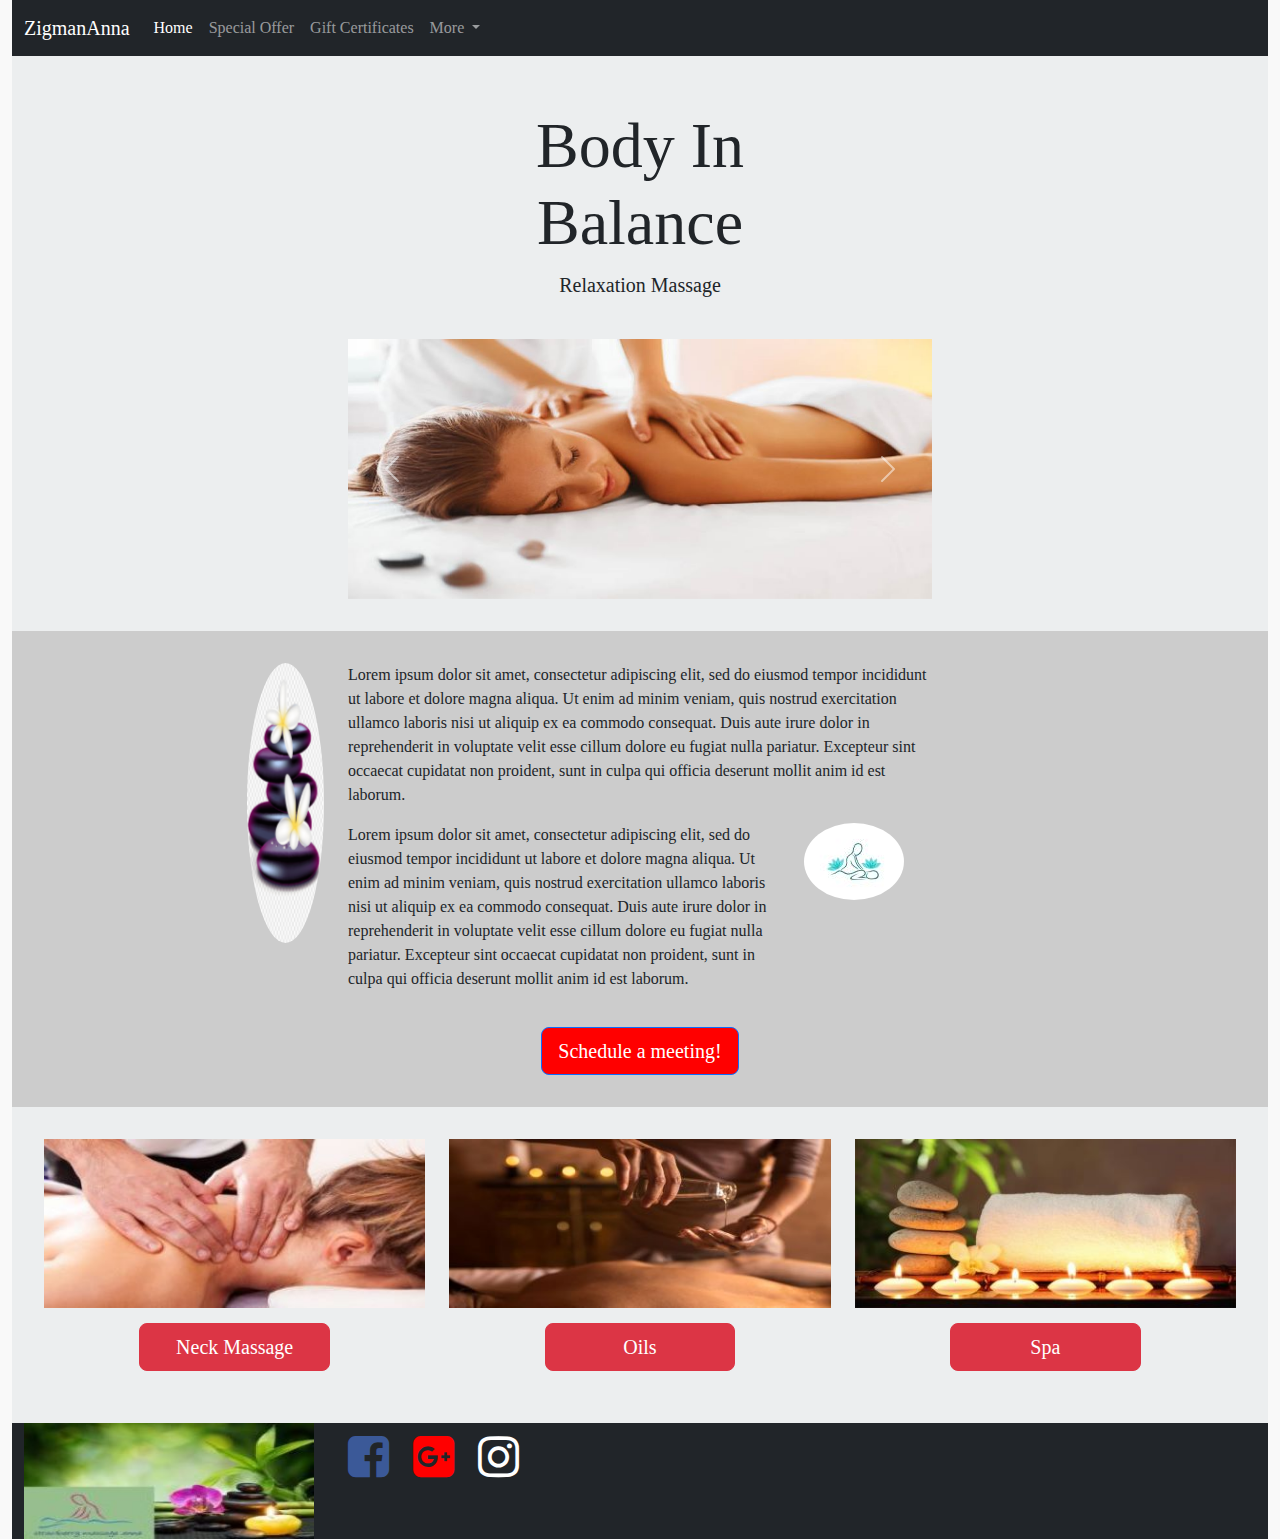
<file: index.html>
<!doctype html>
<html lang="en">
    <head>

        <!--Required meta tags-->
        <meta charset="utf-8">
        <meta name="viewport" content="width=device-width, initial-scale=1">
        <title>strawberry Massage Anna</title>

        <!--Bootstrap CSS-->
        <link rel="stylesheet" href="bootstrap-5.2.0-beta1-dist/css/bootstrap-grid.min.css">
        <link rel="stylesheet" href="bootstrap-5.2.0-beta1-dist/css/bootstrap.min.css">

        <!--css-->
        <link rel="stylesheet" href="https://cdnjs.cloudflare.com/ajax/libs/font-awesome/4.7.0/css/font-awesome.min.css">
        <link href="https://cdn.jsdelivr.net/npm/bootstrap@5.2.0-beta1/dist/css/bootstrap.min.css" rel="stylesheet" integrity="sha384-0evHe/X+R7YkIZDRvuzKMRqM+OrBnVFBL6DOitfPri4tjfHxaWutUpFmBp4vmVor" crossorigin="anonymous">
        <link rel="stylesheet" href="main.css">
    </head>

    <body>
        <div class="container-fluid">

            <!--navbar-->
            <nav class="navbar navbar-expand-lg navbar navbar-dark bg-dark">
                <div class="container-fluid">
                    <a class="navbar-brand" href="#">ZigmanAnna</a>
                    <button class="navbar-toggler" type="button" data-bs-toggle="collapse" data-bs-target="#navbarNavDropdown" aria-controls="navbarNavDropdown" aria-expanded="false" aria-label="Toggle navigation">
                        <span class="navbar-toggler-icon"></span>
                    </button>
                    <div class="collapse navbar-collapse" id="navbarNavDropdown">
                        <ul class="navbar-nav">
                            <li class="nav-item">
                                <a class="nav-link active" aria-current="page" href="#">Home</a>
                            </li>
                            <li class="nav-item">
                                <a class="nav-link" href="#">Special Offer</a>
                            </li>
                            <li class="nav-item">
                                <a class="nav-link" href="#">Gift Certificates</a>
                            </li>
                            <li class="nav-item dropdown">
                                <a class="nav-link dropdown-toggle" href="#" id="navbarDropdownMenuLink" role="button" data-bs-toggle="dropdown" aria-expanded="false">
                                    More
                                </a>
                                <ul class="dropdown-menu" aria-labelledby="navbarDropdownMenuLink">
                                    <li><a class="dropdown-item" href="#">Services</a></li>
                                    <li><a class="dropdown-item" href="#">Meet the Owner</a></li>
                                    <li><a class="dropdown-item" href="#">Products</a></li>
                                </ul>
                            </li>
                        </ul>
                    </div>
                </div>
            </nav>

            <!--Section Light-->
            <div class="sectionLight">
                <div class="row">
                    <div class="col-sm-12">
                        <div class="jumbotron jumbotron-fluid">
                            <div class="container">
                                <h1 class="display-3">Body In Balance</h1>
                                <p class="lead">Relaxation Massage</p>
                            </div>
                        </div>
                    </div>
                </div>

                <!--Carousel-->
                <div class="row">
                    <div class="col"></div>
                    <div class="col-sm-12 col-md-6">
                        <div id="carouselExampleControls" class="carousel slide" data-bs-ride="carousel">
                            <div class="carousel-inner">
                                <div class="carousel-item active">
                                    <img class="d-block img-fluid" src="assets/backMassage.jpg">
                                </div>
                                <div class="carousel-item">
                                    <img class="d-block img-fluid" src="assets/glassMassage.jpg">
                                </div>
                                <div class="carousel-item">
                                    <img class="d-block img-fluid" src="assets/legMassage.png">
                                </div>
                            </div>
                            <button class="carousel-control-prev" type="button" data-bs-target="#carouselExampleControls" data-bs-slide="prev">
                                <span class="carousel-control-prev-icon" aria-hidden="true"></span>
                                <span class="visually-hidden">Previous</span>
                            </button>
                            <button class="carousel-control-next" type="button" data-bs-target="#carouselExampleControls" data-bs-slide="next">
                                <span class="carousel-control-next-icon" aria-hidden="true"></span>
                                <span class="visually-hidden">Next</span>
                            </button>
                        </div>
                    </div>
                    <div class="col"></div>
                </div>
            </div>

            <!--Section two(dark)-->
            <div class="darkSection">
                <div class="row">
                    <div class="col-sm-12 col-md-1 offset-md-2">
                        <img class="img-fluid stone-img" src="assets/stoneMassage.png">
                    </div>

                    <div class="col-sm12 col-md-6">
                        <div class="row">
                            <div class="col-sm-12">
                                <p>Lorem ipsum dolor sit amet, consectetur adipiscing elit, sed do eiusmod tempor incididunt ut labore et dolore magna aliqua. Ut enim ad minim veniam, quis nostrud exercitation ullamco laboris nisi ut aliquip ex ea commodo consequat. Duis aute irure dolor in reprehenderit in voluptate velit esse cillum dolore eu fugiat nulla pariatur. Excepteur sint occaecat cupidatat non proident, sunt in culpa qui officia deserunt mollit anim id est laborum.</p>
                            </div>
                        </div>
                        <div class="row">
                            <div class="col-sm-12 col-md-9">
                                <p>Lorem ipsum dolor sit amet, consectetur adipiscing elit, sed do eiusmod tempor incididunt ut labore et dolore magna aliqua. Ut enim ad minim veniam, quis nostrud exercitation ullamco laboris nisi ut aliquip ex ea commodo consequat. Duis aute irure dolor in reprehenderit in voluptate velit esse cillum dolore eu fugiat nulla pariatur. Excepteur sint occaecat cupidatat non proident, sunt in culpa qui officia deserunt mollit anim id est laborum.</p>
                            </div>
                            <div class="col-sm-12 col-md-3">
                                <img class="img-fluid logo" src="assets/massageLogo.jpg">
                            </div>
                        </div>
                    </div>
                    <div class="col"></div>
                </div>
                <div class="row">
                    <div class="col-sm-12">
                    </div>
                    <div class="col-sm-12">
                        <div class="coolStuffWrapper">
                            <button type="button" class="btn btn-primary btn-lg coolStuffBtn" data-toggle="modal" data-bs-toggle="modal" data-bs-target="#coolStafModal">Schedule a meeting!</button>

                        </div>
                    </div>
                </div>
            </div>

            <!--sectionLight-->
            <div class="sectionLight">
                <div class="row">
                    <div class="col-sm-12">
                        <div class="row">
                            <div class="col-sm-12 col-lg-4">
                                <img class="img-fluid imgCenter" src="assets/neckMassage.jpg">
                                <div class="row">
                                    <div class="col-sm-12">
                                        <button type="button" class="btn btn-danger btn-lg btnCenter" data-bs-toggle="modal" data-bs-target=".neck-modal-lg">Neck Massage</button>
                                    </div>
                                </div>
                            </div>
                            <div class="col-sm-12 col-lg-4">
                                <img class="img-fluid imgCenter" src="assets/oilMassage.jpg">
                                <div class="row">
                                    <div class="col-sm-12">
                                        <button type="button" class="btn btn-danger btn-lg btnCenter" data-bs-toggle="modal" data-bs-target=".oils-modal-md">Oils</button>
                                    </div>
                                </div>
                            </div>
                            <div class="col-sm-12 col-lg-4">
                                <img class="img-fluid imgCenter" src="assets/spa.jpg">
                                <div class="row">
                                    <div class="col-sm-12">
                                        <button type="button" class="btn btn-danger btn-lg btnCenter" data-bs-toggle="modal" data-bs-target=".spa-modal-sm">Spa</button>
                                    </div>
                                </div>
                            </div>
                        </div>
                    </div>
                </div>
            </div>

            <!--Footer-->
            <footer class="footer bg-dark">
                <div class="container-fluid">
                    <div class="row">
                        <div class="col-sm-12 col-lg-3">
                            <img class="img-fluid footerImg" src="assets/footerLogo.jpg">
                        </div>
                        <div class="col-sm-12 col-lg-9 socialWrapper">
                            <a href="https://facebook.com" target="blank">
                                <i class="fa fa-facebook-square fa-3x" aria-hidden="true"></i></a>
                            <a href="https://google.com" target="blank">
                                <i class="fa fa-google-plus-square fa-3x" aria-hidden="true"></i></a>
                            <a href="https://www.instagram.com/annazingma/" target="blank">
                                <i class="fa fa-instagram fa-3x" aria-hidden="true"></i></a>
                        </div>
                    </div>
                </div>
            </footer>





            <!--Modal-->
            <!--cool Stuff Modal -->
            <div class="modal fade" id="coolStafModal" tabindex="-1" aria-labelledby="coolStuffLabel" aria-hidden="true">
                <div class="modal-dialog" role="document">
                    <div class="modal-content">
                        <div class="modal-header">
                            <h5 class="modal-title" id="contentLabel">Get Exclusive Discount</h5>
                            <button type="button" class="btn-close" data-bs-dismiss="modal" aria-label="Close"></button>
                        </div>
                        <div class="modal-body">
                            <div class="container-fluid">
                                <div class="row">
                                    <div class="col-sm-12">
                                        <img class="coolLogo img-fluid" src="assets/footerLogo.jpg">
                                    </div>
                                </div>
                                <div class="row">
                                    <div class="col-sm-12">
                                        <div class="modalFormWarapper">
                                            <form>
                                                <div class="form-group">
                                                    <label for="forName">What's your name?</label>
                                                    <input type="text" class="form-control" id="formName" placeholder="Name">
                                                </div>
                                                <div class="form-group">
                                                    <label for="formEmail">Where should we send you a reminder?</label>
                                                    <input type="text" class="form-control" id="formEmail" placeholder="Email">
                                                </div>
                                                <div class="row">
                                                    <div class="col-sm-12">
                                                        <form>
                                                            <label class="date-label">Save The Date:
                                                                <input class="date-input" type="date" name="bday" required pattern="\d{4}-\d{2}-\d{2}">
                                                                <span class="validity"></span>
                                                            </label>
                                                        </form>

                                                    </div>
                                                </div>
                                            </form>
                                        </div>
                                    </div>
                                </div>
                            </div>
                        </div>
                        <div class="modal-footer">
                            <button type="button" class="btn btn-secondary" data-bs-dismiss="modal">Close</button>
                            <button type="button" class="btn btn-primary">Save changes</button>
                        </div>
                    </div>
                </div>
            </div>

            <!--Neck Modal-->
            <div class="modal fade neck-modal-lg" tabindex="-1" role="dialog" aria-labelledby="myLargeModalLabel" aria-hidden="true">
                <div class="modal-dialog modal-lg">
                    <div class="modal-content">
                        <div class="video-container">
                            <div class="embed-responsive embed-responsive-16by9">
                                <iframe class="embed-responsive-item video" src="//www.youtube.com/embed/IRV6DYim5Co"></iframe>
                            </div>
                        </div>
                        <p class="neck-p">Necks, Pain, Relaxation, Good Time. #ZIGMAN</p>
                    </div>
                </div>
            </div>
            <!--Oils Modal-->
            <div class="modal fade oils-modal-md" tabindex="-1" role="dialog" aria-labelledby="myLargeModalLabel" aria-hidden="true">
                <div class="modal-dialog modal-lg">
                    <div class="modal-content">
                        <div class="video-container">
                            <div class="embed-responsive embed-responsive-16by9">
                                <iframe class="embed-responsive-item video" src="//www.youtube.com/embed/xcSTgwN_LAo"></iframe>
                            </div>
                        </div>
                        <p class="oils-p">Backs, Oils, Slippery, Good Hands. #ZIGMAN</p>
                    </div>
                </div>
            </div>
            <!--Spa Modal-->
            <div class="modal fade spa-modal-sm" tabindex="-1" role="dialog" aria-labelledby="myLargeModalLabel" aria-hidden="true">
                <div class="modal-dialog modal-lg">
                    <div class="modal-content">
                        <div class="video-container">
                            <div class="embed-responsive embed-responsive-16by9">
                                <iframe class="embed-responsive-item video" src="//www.youtube.com/embed/pjtsGzQjFM4"></iframe>
                            </div>
                        </div>
                        <p class="spa-p">Time For Yourself, Relaxation, Perfect Gift. #ZIGMAN</p>
                    </div>
                </div>
            </div>

        </div>
        <script src="https://cdn.jsdelivr.net/npm/bootstrap@5.2.0-beta1/dist/js/bootstrap.bundle.min.js" integrity="sha384-pprn3073KE6tl6bjs2QrFaJGz5/SUsLqktiwsUTF55Jfv3qYSDhgCecCxMW52nD2" crossorigin="anonymous"></script>
    </body>
</html>
</file>
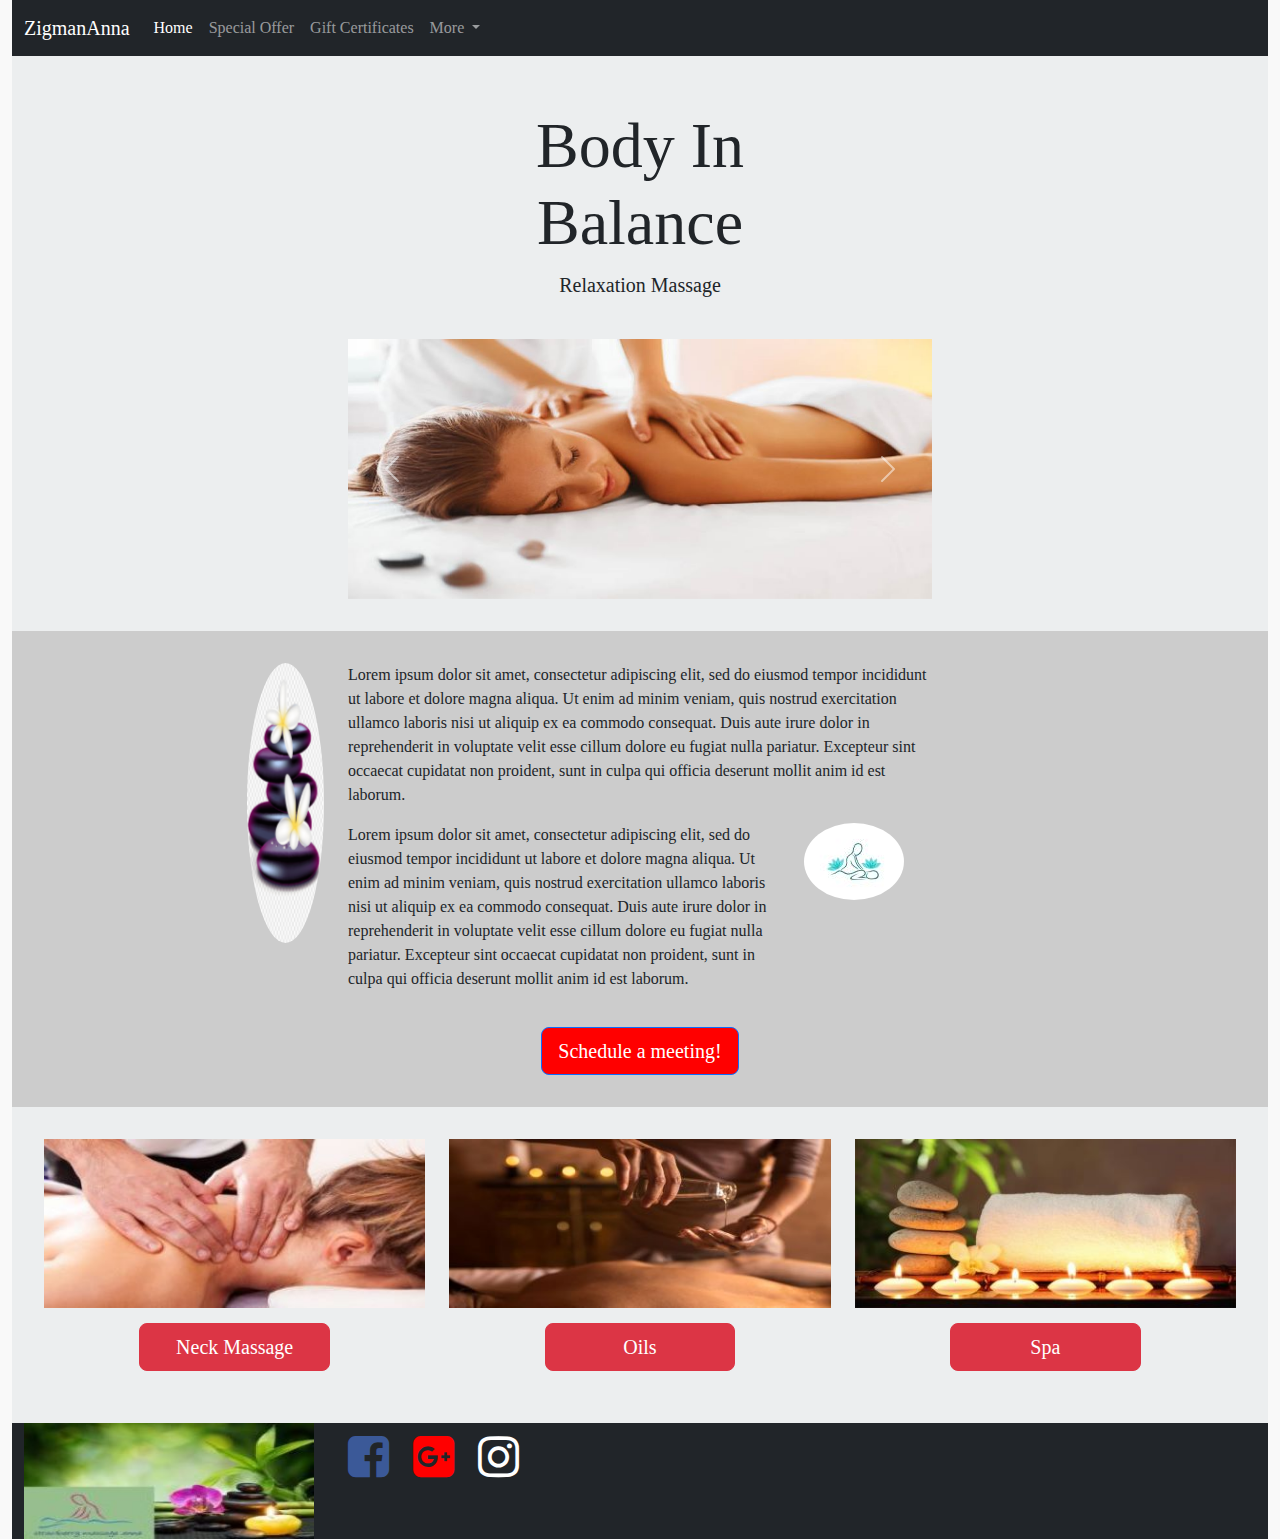
<file: AnnaBootsrap/index.html>
<!doctype html>
<html lang="en">
    <head>

        <!--Required meta tags-->
        <meta charset="utf-8">
        <meta name="viewport" content="width=device-width, initial-scale=1">
        <title>strawberry Massage Anna</title>

        <!--Bootstrap CSS-->
        <link rel="stylesheet" href="bootstrap-5.2.0-beta1-dist/css/bootstrap-grid.min.css">
        <link rel="stylesheet" href="bootstrap-5.2.0-beta1-dist/css/bootstrap.min.css">

        <!--css-->
        <link rel="stylesheet" href="https://cdnjs.cloudflare.com/ajax/libs/font-awesome/4.7.0/css/font-awesome.min.css">
        <link href="https://cdn.jsdelivr.net/npm/bootstrap@5.2.0-beta1/dist/css/bootstrap.min.css" rel="stylesheet" integrity="sha384-0evHe/X+R7YkIZDRvuzKMRqM+OrBnVFBL6DOitfPri4tjfHxaWutUpFmBp4vmVor" crossorigin="anonymous">
        <link rel="stylesheet" href="main.css">

        <script type="text/javascript" src="functions.js"></script>

    </head>

    <body>
        <div class="container-fluid">

            <!--navbar-->
            <nav class="navbar navbar-expand-lg navbar navbar-dark bg-dark">
                <div class="container-fluid">
                    <a class="navbar-brand" href="#">ZigmanAnna</a>
                    <button class="navbar-toggler" type="button" data-bs-toggle="collapse" data-bs-target="#navbarNavDropdown" aria-controls="navbarNavDropdown" aria-expanded="false" aria-label="Toggle navigation">
                        <span class="navbar-toggler-icon"></span>
                    </button>
                    <div class="collapse navbar-collapse" id="navbarNavDropdown">
                        <ul class="navbar-nav">
                            <li class="nav-item">
                                <a class="nav-link active" aria-current="page" href="index.html">Home</a>
                            </li>
                            <li class="nav-item">
                                <a class="nav-link" href="specialOffer.htm">Special Offer</a>
                            </li>
                            <li class="nav-item">
                                <a class="nav-link" href="giftCertificates.html">Gift Certificates</a>
                            </li>
                            <li class="nav-item dropdown">
                                <a class="nav-link dropdown-toggle" href="#" id="navbarDropdownMenuLink" role="button" data-bs-toggle="dropdown" aria-expanded="false">
                                    More
                                </a>
                                <ul class="dropdown-menu" aria-labelledby="navbarDropdownMenuLink">
                                    <li><a class="dropdown-item" href="#">Services</a></li>
                                    <li><a class="dropdown-item" href="#">Meet the Owner</a></li>
                                    <li><a class="dropdown-item" href="#">Products</a></li>
                                </ul>
                            </li>
                        </ul>
                    </div>
                </div>
            </nav>

            <!--Section Light-->
            <div class="sectionLight">
                <div class="row">
                    <div class="col-sm-12">
                        <div class="jumbotron jumbotron-fluid">
                            <div class="container">
                                <h1 class="display-3">Body In Balance</h1>
                                <p class="lead">Relaxation Massage</p>
                            </div>
                        </div>
                    </div>
                </div>

                <!--Carousel-->
                <div class="row">
                    <div class="col"></div>
                    <div class="col-sm-12 col-md-6">
                        <div id="carouselExampleControls" class="carousel slide" data-bs-ride="carousel">
                            <div class="carousel-inner">
                                <div class="carousel-item active">
                                    <img class="d-block img-fluid" src="assets/backMassage.jpg">
                                </div>
                                <div class="carousel-item">
                                    <img class="d-block img-fluid" src="assets/glassMassage.jpg">
                                </div>
                                <div class="carousel-item">
                                    <img class="d-block img-fluid" src="assets/legMassage.png">
                                </div>
                            </div>
                            <button class="carousel-control-prev" type="button" data-bs-target="#carouselExampleControls" data-bs-slide="prev">
                                <span class="carousel-control-prev-icon" aria-hidden="true"></span>
                                <span class="visually-hidden">Previous</span>
                            </button>
                            <button class="carousel-control-next" type="button" data-bs-target="#carouselExampleControls" data-bs-slide="next">
                                <span class="carousel-control-next-icon" aria-hidden="true"></span>
                                <span class="visually-hidden">Next</span>
                            </button>
                        </div>
                    </div>
                    <div class="col"></div>
                </div>
            </div>

            <!--Section two(dark)-->
            <div class="darkSection">
                <div class="row">
                    <div class="col-sm-12 col-md-1 offset-md-2">
                        <img class="img-fluid stone-img" src="assets/stoneMassage.png">
                    </div>

                    <div class="col-sm12 col-md-6">
                        <div class="row">
                            <div class="col-sm-12">
                                <p>Lorem ipsum dolor sit amet, consectetur adipiscing elit, sed do eiusmod tempor incididunt ut labore et dolore magna aliqua. Ut enim ad minim veniam, quis nostrud exercitation ullamco laboris nisi ut aliquip ex ea commodo consequat. Duis aute irure dolor in reprehenderit in voluptate velit esse cillum dolore eu fugiat nulla pariatur. Excepteur sint occaecat cupidatat non proident, sunt in culpa qui officia deserunt mollit anim id est laborum.</p>
                            </div>
                        </div>
                        <div class="row">
                            <div class="col-sm-12 col-md-9">
                                <p>Lorem ipsum dolor sit amet, consectetur adipiscing elit, sed do eiusmod tempor incididunt ut labore et dolore magna aliqua. Ut enim ad minim veniam, quis nostrud exercitation ullamco laboris nisi ut aliquip ex ea commodo consequat. Duis aute irure dolor in reprehenderit in voluptate velit esse cillum dolore eu fugiat nulla pariatur. Excepteur sint occaecat cupidatat non proident, sunt in culpa qui officia deserunt mollit anim id est laborum.</p>
                            </div>
                            <div class="col-sm-12 col-md-3">
                                <img class="img-fluid logo" src="assets/massageLogo.jpg">
                            </div>
                        </div>
                    </div>
                    <div class="col"></div>
                </div>
                <div class="row">
                    <div class="col-sm-12">
                    </div>
                    <div class="col-sm-12">
                        <div class="coolStuffWrapper">
                            <button type="button" class="btn btn-primary btn-lg coolStuffBtn" data-toggle="modal" data-bs-toggle="modal" data-bs-target="#coolStafModal">Schedule a meeting!</button>

                        </div>
                    </div>
                </div>
            </div>

            <!--sectionLight-->
            <div class="sectionLight">
                <div class="row">
                    <div class="col-sm-12">
                        <div class="row">
                            <div class="col-sm-12 col-lg-4">
                                <img class="img-fluid imgCenter" src="assets/neckMassage.jpg">
                                <div class="row">
                                    <div class="col-sm-12">
                                        <button type="button" class="btn btn-danger btn-lg btnCenter" data-bs-toggle="modal" data-bs-target=".neck-modal-lg">Neck Massage</button>
                                    </div>
                                </div>
                            </div>
                            <div class="col-sm-12 col-lg-4">
                                <img class="img-fluid imgCenter" src="assets/oilMassage.jpg">
                                <div class="row">
                                    <div class="col-sm-12">
                                        <button type="button" class="btn btn-danger btn-lg btnCenter" data-bs-toggle="modal" data-bs-target=".oils-modal-md">Oils</button>
                                    </div>
                                </div>
                            </div>
                            <div class="col-sm-12 col-lg-4">
                                <img class="img-fluid imgCenter" src="assets/spa.jpg">
                                <div class="row">
                                    <div class="col-sm-12">
                                        <button type="button" class="btn btn-danger btn-lg btnCenter" data-bs-toggle="modal" data-bs-target=".spa-modal-sm">Spa</button>
                                    </div>
                                </div>
                            </div>
                        </div>
                    </div>
                </div>
            </div>

            <!--Footer-->
            <footer class="footer bg-dark">
                <div class="container-fluid">
                    <div class="row">
                        <div class="col-sm-12 col-lg-3">
                            <img class="img-fluid footerImg" src="assets/footerLogo.jpg">
                        </div>
                        <div class="col-sm-12 col-lg-9 socialWrapper">
                            <a href="https://facebook.com" target="blank">
                                <i class="fa fa-facebook-square fa-3x" aria-hidden="true"></i></a>
                            <a href="https://google.com" target="blank">
                                <i class="fa fa-google-plus-square fa-3x" aria-hidden="true"></i></a>
                            <a href="https://www.instagram.com/annazingma/" target="blank">
                                <i class="fa fa-instagram fa-3x" aria-hidden="true"></i></a>
                        </div>
                    </div>
                </div>
            </footer>





            <!--Modal-->
            <!--cool Stuff Modal -->
            <div class="modal fade" id="coolStafModal" tabindex="-1" aria-labelledby="coolStuffLabel" aria-hidden="true">
                <div class="modal-dialog" role="document">
                    <div class="modal-content">
                        <div class="modal-header">
                            <h5 class="modal-title" id="contentLabel">Get Exclusive Discount</h5>
                            <button type="button" class="btn-close" data-bs-dismiss="modal" aria-label="Close"></button>
                        </div>
                        <div class="modal-body">
                            <div class="container-fluid">
                                <div class="row">
                                    <div class="col-sm-12">
                                        <img class="coolLogo img-fluid" src="assets/footerLogo.jpg">
                                    </div>
                                </div>
                                <div class="row">
                                    <div class="col-sm-12">
                                        <div class="modalFormWarapper">
                                            <form>
                                                <div class="form-group">
                                                    <label for="forName">What's your name?</label>
                                                    <input type="text" class="form-control" id="formName" placeholder="Name">
                                                </div>
                                                <div class="form-group">
                                                    <label for="formEmail">Where should we send you a reminder?</label>
                                                    <input type="text" class="form-control" id="formEmail" placeholder="Email">
                                                </div>
                                                <div class="row">
                                                    <div class="col-sm-12">
                                                        <form>
                                                            <label class="date-label">Save The Date:
                                                                <input class="date-input" type="date" name="bday" required pattern="\d{4}-\d{2}-\d{2}">
                                                                <span class="validity"></span>
                                                            </label>
                                                        </form>

                                                    </div>
                                                </div>
                                            </form>
                                        </div>
                                    </div>
                                </div>
                            </div>
                        </div>
                        <div class="modal-footer">
                            <button type="button" class="btn btn-secondary" data-bs-dismiss="modal">Close</button>
                            <button type="button" class="btn btn-primary">Save changes</button>
                        </div>
                    </div>
                </div>
            </div>

            <!--Neck Modal-->
            <div class="modal fade neck-modal-lg" tabindex="-1" role="dialog" aria-labelledby="myLargeModalLabel" aria-hidden="true">
                <div class="modal-dialog modal-lg">
                    <div class="modal-content">
                        <div class="video-container">
                            <div class="embed-responsive embed-responsive-16by9">
                                <iframe class="embed-responsive-item video" src="//www.youtube.com/embed/IRV6DYim5Co"></iframe>
                            </div>
                        </div>
                        <p class="neck-p">Necks, Pain, Relaxation, Good Time. #ZIGMAN</p>
                    </div>
                </div>
            </div>
            <!--Oils Modal-->
            <div class="modal fade oils-modal-md" tabindex="-1" role="dialog" aria-labelledby="myLargeModalLabel" aria-hidden="true">
                <div class="modal-dialog modal-lg">
                    <div class="modal-content">
                        <div class="video-container">
                            <div class="embed-responsive embed-responsive-16by9">
                                <iframe class="embed-responsive-item video" src="//www.youtube.com/embed/xcSTgwN_LAo"></iframe>
                            </div>
                        </div>
                        <p class="oils-p">Backs, Oils, Slippery, Good Hands. #ZIGMAN</p>
                    </div>
                </div>
            </div>
            <!--Spa Modal-->
            <div class="modal fade spa-modal-sm" tabindex="-1" role="dialog" aria-labelledby="myLargeModalLabel" aria-hidden="true">
                <div class="modal-dialog modal-lg">
                    <div class="modal-content">
                        <div class="video-container">
                            <div class="embed-responsive embed-responsive-16by9">
                                <iframe class="embed-responsive-item video" src="//www.youtube.com/embed/pjtsGzQjFM4"></iframe>
                            </div>
                        </div>
                        <p class="spa-p">Time For Yourself, Relaxation, Perfect Gift. #ZIGMAN</p>
                    </div>
                </div>
            </div>

        </div>
        <script src="https://cdn.jsdelivr.net/npm/bootstrap@5.2.0-beta1/dist/js/bootstrap.bundle.min.js" integrity="sha384-pprn3073KE6tl6bjs2QrFaJGz5/SUsLqktiwsUTF55Jfv3qYSDhgCecCxMW52nD2" crossorigin="anonymous"></script>


    </body>
</html>
</file>
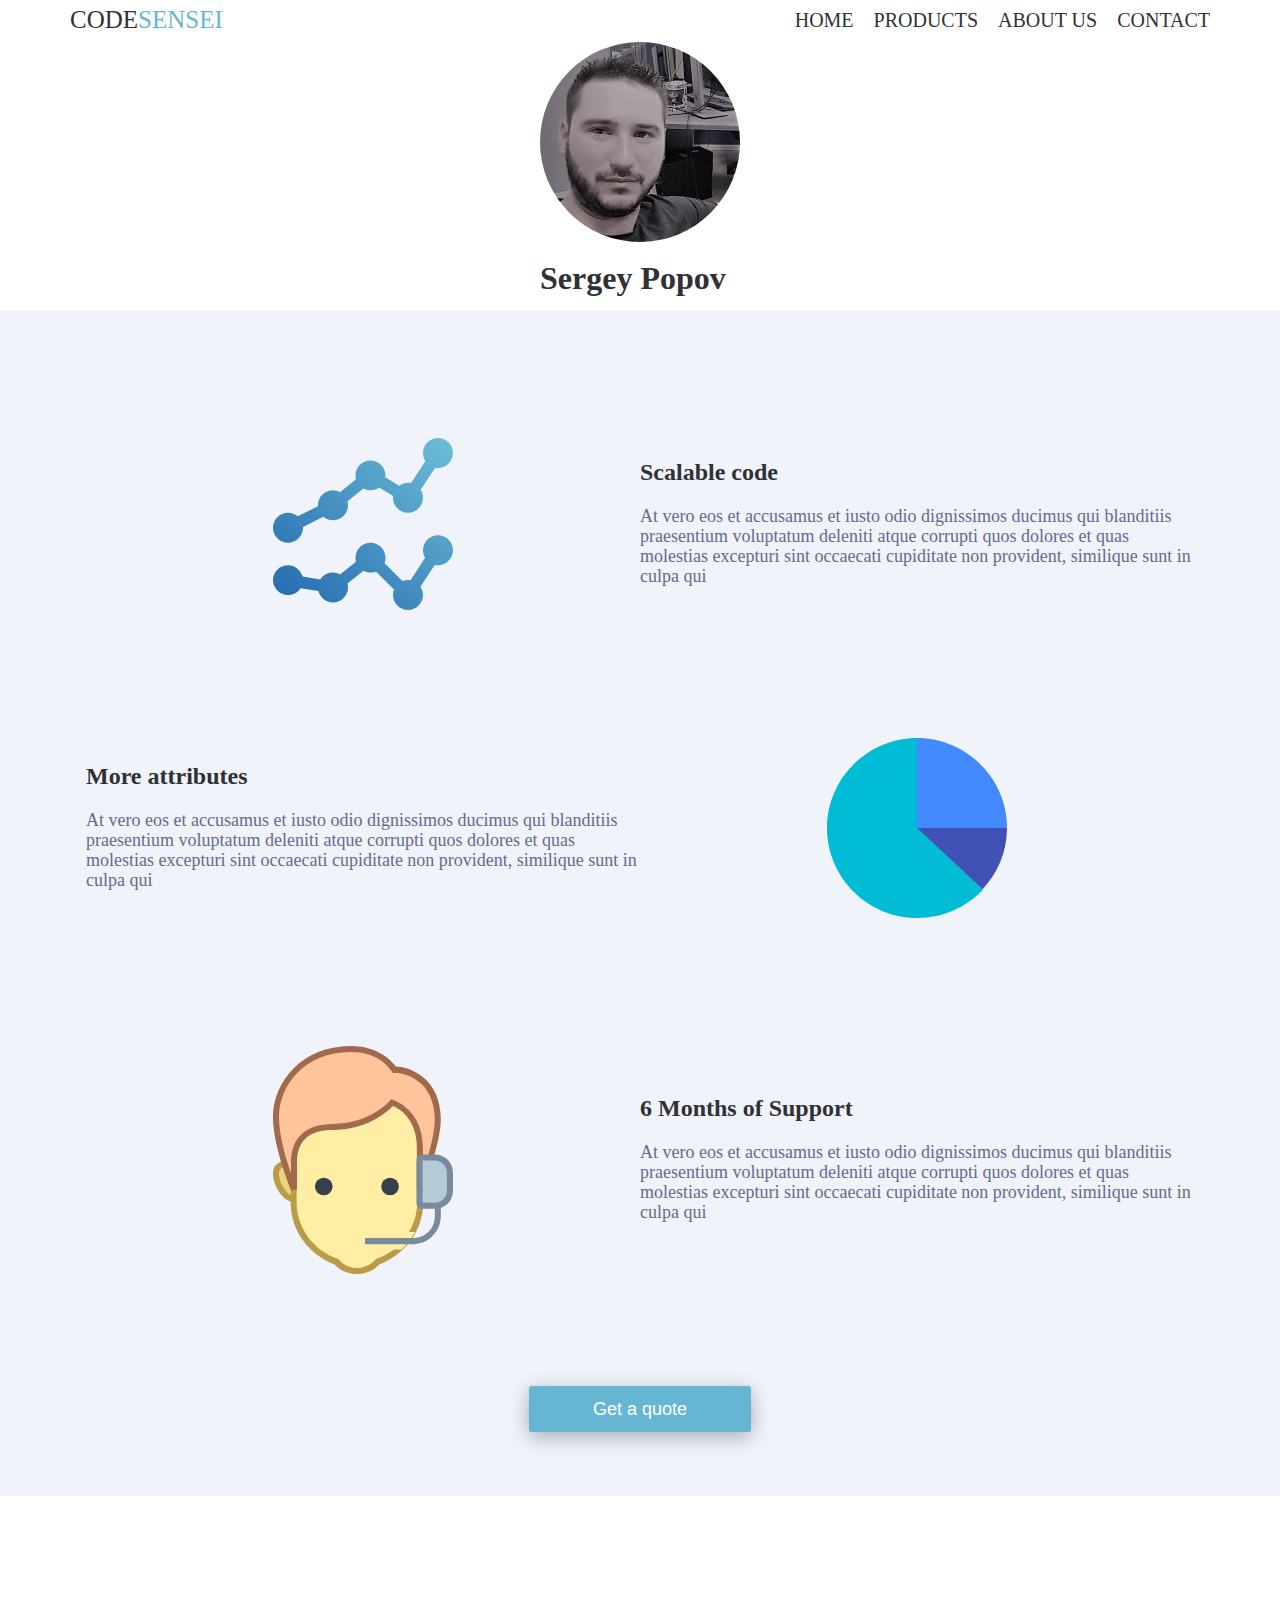
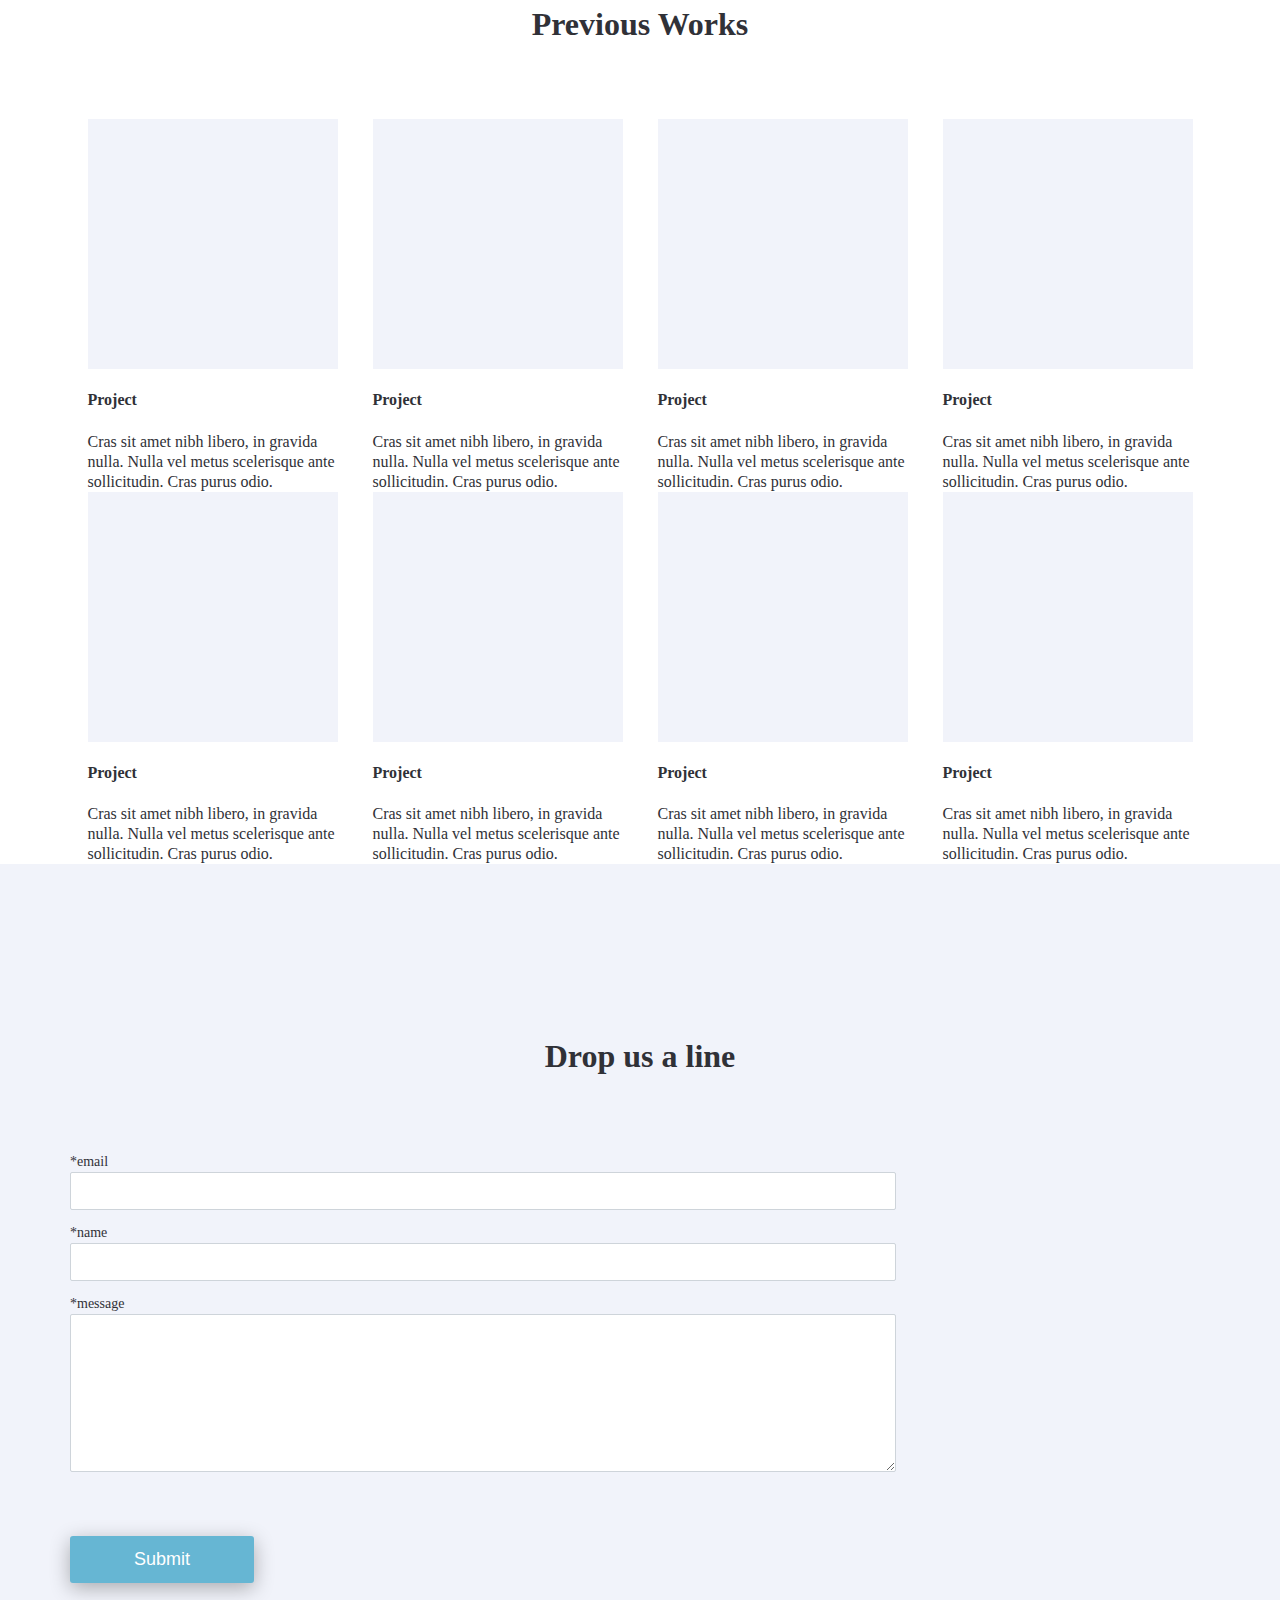
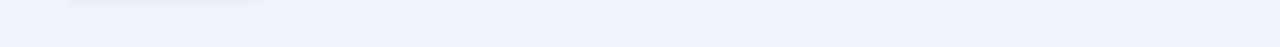
<file: flex intro/project/index.html>
<!DOCTYPE html>
<html lang="en">
    <head>
        <meta charset="UTF-8">
        <link rel="stylesheet" href="css/styles.css">
        <title>My Landing Page</title>
    </head>
    <body>
        <!--Navbar-->
        <nav class="navbar">
            <div class="brand">Code<span class="sensei">Sensei</span></div>
            <ul class="topnav responsive" id="navbar-toggle">
                <li><a class="nav-link" href="#">Home</a></li>
                <li><a class="nav-link" href="#">Products</a></li>
                <li><a class="nav-link" href="#">About Us</a></li>
                <li><a class="nav-link" href="#">Contact</a></li>
                <li class="dropdownLink"><a onclick="toggleDropdown()" href="javascript:void(0)">&#9776;</a></li>
            </ul>
        </nav>

        <!--Header-->
        <header>
            <div class="headershot-wrapper">
                <img class="headshot" src="assets/myFace.jpg" alt="profile image">
                <h1>Sergey Popov</h1>
            </div>
        </header>

        <section class="services">
            <div class="container">
                <!--1'st media-object-->
                <div class="media-object">
                    <div class="icon-left">
                        <img class="icon" src="assets/graph_lines.svg" alt="graph chart">
                    </div>
                    <div class="blurb-wrapper-right">
                        <h3 class="blurb-header">Scalable code</h3>
                        <div class="blurb-info">
                            At vero eos et accusamus et iusto odio dignissimos ducimus qui blanditiis praesentium voluptatum deleniti atque corrupti quos dolores et quas molestias excepturi sint occaecati cupiditate non provident, similique sunt in culpa qui
                        </div>
                    </div>
                </div>
                <!--2'nd mediaobject-->
                <div class="media-object">
                    <div class="icon-right">
                        <img class="icon" src="assets/pie_chart.svg" alt="graph chart">
                    </div>
                    <div class="blurb-wrapper-left">
                        <h3 class="blurb-header">More attributes</h3>
                        <div class="blurb-info">
                            At vero eos et accusamus et iusto odio dignissimos ducimus qui blanditiis praesentium voluptatum deleniti atque corrupti quos dolores et quas molestias excepturi sint occaecati cupiditate non provident, similique sunt in culpa qui
                        </div>
                    </div>
                </div>
                <!--3'rd media-object-->
                <div class="media-object">
                    <div class="icon-left">
                        <img class="icon" src="assets/assistant_icon.svg" alt="graph chart">
                    </div>
                    <div class="blurb-wrapper-right">
                        <h3 class="blurb-header">6 Months of Support</h3>
                        <div class="blurb-info">
                            At vero eos et accusamus et iusto odio dignissimos ducimus qui blanditiis praesentium voluptatum deleniti atque corrupti quos dolores et quas molestias excepturi sint occaecati cupiditate non provident, similique sunt in culpa qui
                        </div>
                    </div>
                </div>
                <div class="quote-btn-wrapper">
                    <button class="quote-btn">Get a quote</button>
                </div>
            </div>
        </section>

        <!--Portfolio section-->
        <section class="portfolio">
            <div class="container">
                <div class="section-header">
                    <h1 class="header">Previous Works</h1>
                </div>
                <div class="portfolio-wrapper">
                    <div class="portfolio-object">
                        <div class="portfolio-box"></div>
                        <h4>Project</h4>
                        <div class="portfolio-text">
                            Cras sit amet nibh libero, in gravida nulla. Nulla vel metus scelerisque ante sollicitudin. Cras purus odio.
                        </div>
                    </div>
                    <div class="portfolio-object">
                        <div class="portfolio-box"></div>
                        <h4>Project</h4>
                        <div class="portfolio-text">
                            Cras sit amet nibh libero, in gravida nulla. Nulla vel metus scelerisque ante sollicitudin. Cras purus odio.
                        </div>
                    </div>
                    <div class="portfolio-object">
                        <div class="portfolio-box"></div>
                        <h4>Project</h4>
                        <div class="portfolio-text">
                            Cras sit amet nibh libero, in gravida nulla. Nulla vel metus scelerisque ante sollicitudin. Cras purus odio.
                        </div>
                    </div>
                    <div class="portfolio-object">
                        <div class="portfolio-box"></div>
                        <h4>Project</h4>
                        <div class="portfolio-text">
                            Cras sit amet nibh libero, in gravida nulla. Nulla vel metus scelerisque ante sollicitudin. Cras purus odio.
                        </div>
                    </div>
                    <div class="portfolio-object">
                        <div class="portfolio-box"></div>
                        <h4>Project</h4>
                        <div class="portfolio-text">
                            Cras sit amet nibh libero, in gravida nulla. Nulla vel metus scelerisque ante sollicitudin. Cras purus odio.
                        </div>
                    </div>
                    <div class="portfolio-object">
                        <div class="portfolio-box"></div>
                        <h4>Project</h4>
                        <div class="portfolio-text">
                            Cras sit amet nibh libero, in gravida nulla. Nulla vel metus scelerisque ante sollicitudin. Cras purus odio.
                        </div>
                    </div>
                    <div class="portfolio-object">
                        <div class="portfolio-box"></div>
                        <h4>Project</h4>
                        <div class="portfolio-text">
                            Cras sit amet nibh libero, in gravida nulla. Nulla vel metus scelerisque ante sollicitudin. Cras purus odio.
                        </div>
                    </div>
                    <div class="portfolio-object">
                        <div class="portfolio-box"></div>
                        <h4>Project</h4>
                        <div class="portfolio-text">
                            Cras sit amet nibh libero, in gravida nulla. Nulla vel metus scelerisque ante sollicitudin. Cras purus odio.
                        </div>
                    </div>
                </div>
            </div>
        </section>
        
        <!--contact form-->
        <section class="contact-container">
            <div class="container">
                <div class="section-header">
                    <h1>Drop us a line</h1>
                </div>
                <form action="">
                    <label for="email">*email</label>
                    <div class="form-group">
                    <input class="form-control" type="email" id="email">
                    </div>
                     <label for="name">*name</label>
                    <div class="form-group">
                    <input class="form-control" type="text" id="name">
                    </div>
                    <label for="message">*message</label>
                    <div class="form-group">
                   <textarea class="form-control" id="message" rows="6"></textarea>
                    </div>
                    <div class="submit-btn-wrapper">
                    <button class="quote-btn">Submit</button>
                    </div>
                </form>
            </div>
        </section>
        
        <script src="https://code.jquery.com/jquery-3.3.1.min.js"
                integrity="sha256-FgpCb/KJQlLNfOu91ta32o/NMZxltwRo8QtmkMRdAu8=" crossorigin="anonymous"></script>
        <script type="text/javascript" src="main.js"></script> 
    </body>
</html>
</file>
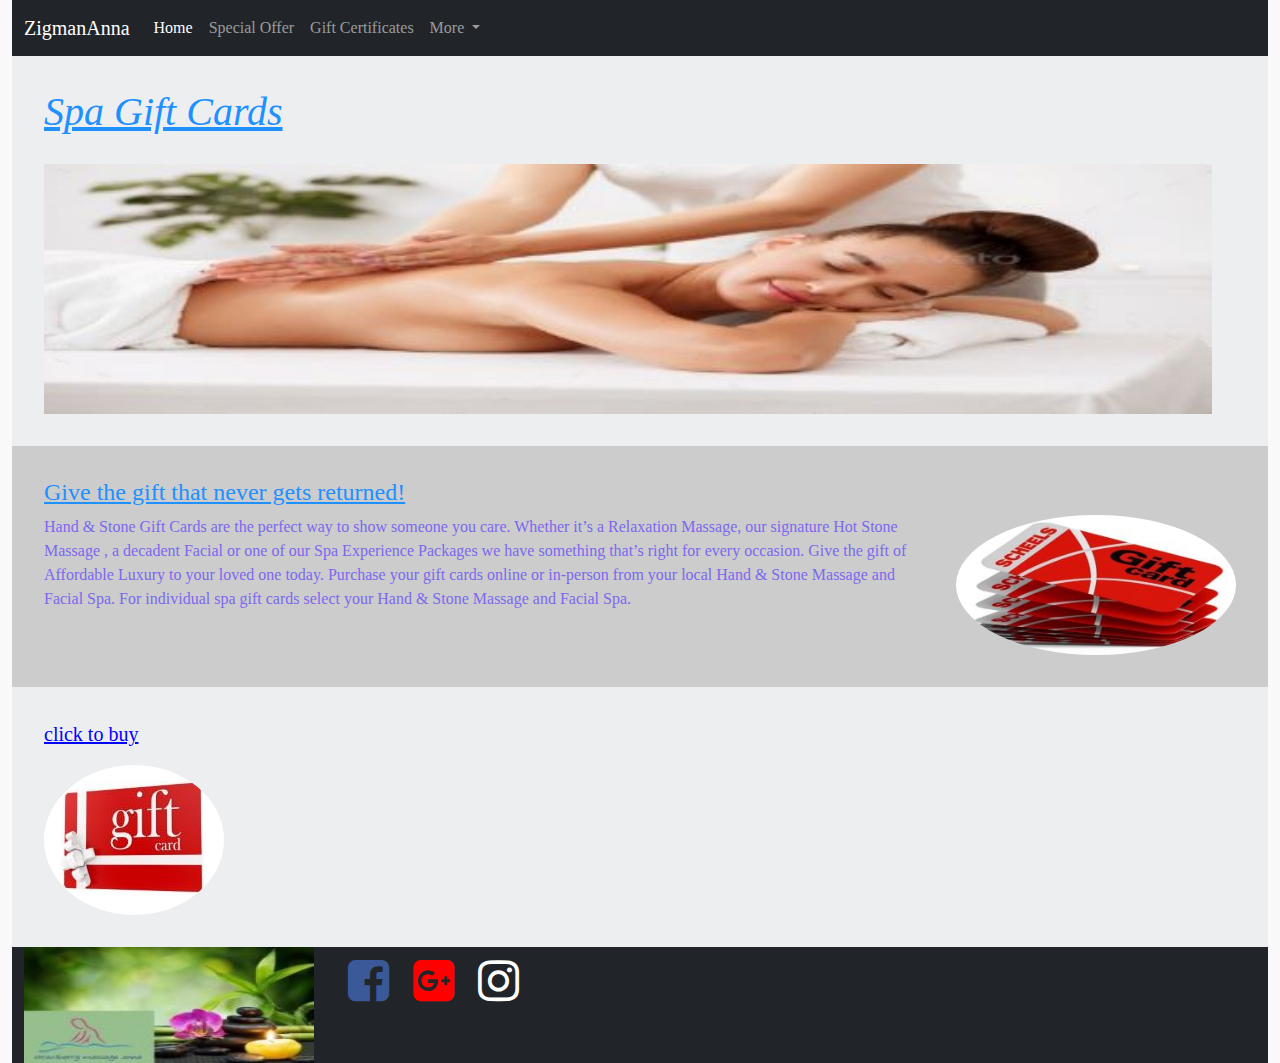
<file: giftCertificates.html>
<!DOCTYPE html>
<html lang="en">
    <head>
        <title>gift certificates</title>

        <!--Required meta tags-->
        <meta charset="utf-8">
        <meta name="viewport" content="width=device-width, initial-scale=1">
        <title>strawberry Massage Anna</title>

        <!--Bootstrap CSS-->
        <link rel="stylesheet" href="bootstrap-5.2.0-beta1-dist/css/bootstrap-grid.min.css">
        <link rel="stylesheet" href="bootstrap-5.2.0-beta1-dist/css/bootstrap.min.css">

        <!--css-->
        <link rel="stylesheet" href="https://cdnjs.cloudflare.com/ajax/libs/font-awesome/4.7.0/css/font-awesome.min.css">
        <link href="https://cdn.jsdelivr.net/npm/bootstrap@5.2.0-beta1/dist/css/bootstrap.min.css" rel="stylesheet" integrity="sha384-0evHe/X+R7YkIZDRvuzKMRqM+OrBnVFBL6DOitfPri4tjfHxaWutUpFmBp4vmVor" crossorigin="anonymous">
        <link rel="stylesheet" href="main.css">
        <linl rel="script" href="functions.js"></linl>
    </head>

    <body>

        <div class="container-fluid">

            <!--navbar-->
            <nav class="navbar navbar-expand-lg navbar navbar-dark bg-dark">
                <div class="container-fluid">
                    <a class="navbar-brand" href="#">ZigmanAnna</a>
                    <button class="navbar-toggler" type="button" data-bs-toggle="collapse" data-bs-target="#navbarNavDropdown" aria-controls="navbarNavDropdown" aria-expanded="false" aria-label="Toggle navigation">
                        <span class="navbar-toggler-icon"></span>
                    </button>
                    <div class="collapse navbar-collapse" id="navbarNavDropdown">
                        <ul class="navbar-nav">
                            <li class="nav-item">
                                <a class="nav-link active" aria-current="page" href="home.html">Home</a>
                            </li>
                            <li class="nav-item">
                                <a class="nav-link" href="specialOffer.htm">Special Offer</a>
                            </li>
                            <li class="nav-item">
                                <a class="nav-link" href="giftCertificates.html">Gift Certificates</a>
                            </li>
                            <li class="nav-item dropdown">
                                <a class="nav-link dropdown-toggle" href="#" id="navbarDropdownMenuLink" role="button" data-bs-toggle="dropdown" aria-expanded="false">
                                    More
                                </a>
                                <ul class="dropdown-menu" aria-labelledby="navbarDropdownMenuLink">
                                    <li><a class="dropdown-item" href="#">Services</a></li>
                                    <li><a class="dropdown-item" href="#">Meet the Owner</a></li>
                                    <li><a class="dropdown-item" href="#">Products</a></li>
                                </ul>
                            </li>
                        </ul>
                    </div>
                </div>
            </nav>

            <!--Section Light-->
            <div class="sectionLight">
                <div class="row">
                    <div class="col-sm-12">
                        <h1 class="gift-header">Spa Gift Cards</h1>
                    </div>
                    <div class="row"></div>
                    <div class="row">
                        <div class="col-sm-12">
                            <img class="img-fluid frontLogo" src="assets/backMassage2.jpg">
                        </div>
                    </div>
                </div>
            </div>

            <!-- Dark Section -->
            <div class="darkSection">
                <div class="row">
                    <div class="col-sm-12">
                        <h4 class="darkHeader">Give the gift that never gets returned!</h4>
                    </div>
                </div>
                <div class="row">
                    <div class="col-sm-12 col col-md-9">
                        <p class="darkP">Hand & Stone Gift Cards are the perfect way to show someone you care. Whether it’s a Relaxation Massage, our signature Hot Stone Massage , a decadent Facial or one of our Spa Experience Packages we have something that’s right for every occasion. Give the gift of Affordable Luxury to your loved one today.

                            Purchase your gift cards online or in-person from your local Hand & Stone Massage and Facial Spa.  For individual spa gift cards select your Hand & Stone Massage and Facial Spa.</p>
                    </div>
                    <div class="col-sm-12 col-md-3">
                        <img class="img-fluid giftCardImg" src="assets/Gift-Card.jpg">
                    </div>
                </div>
                </div>
                
                <div class="sectionLight">
                <div class="row">
                    <div class="col-sm-12">
                        <P class="giftP">click to buy</P>
                        <a href="#" role="button" data-toggle="modal" data-bs-toggle="modal" data-bs-target="#creditModal">
                            <img class="img-fluid giftTwo" src="assets/gift-card2.jpg">
                        </a>
                    </div>
                </div>
            </div>
            

            <!-- Footer -->
            <footer class="footer bg-dark">
                <div class="container-fluid">
                    <div class="row">
                        <div class="col-sm-12 col-lg-3">
                            <img class="img-fluid footerImg" src="assets/footerLogo.jpg">
                        </div>
                        <div class="col-sm-12 col-lg-9 socialWrapper">
                            <a href="https://facebook.com" target="blank">
                                <i class="fa fa-facebook-square fa-3x" aria-hidden="true"></i></a>
                            <a href="https://google.com" target="blank">
                                <i class="fa fa-google-plus-square fa-3x" aria-hidden="true"></i></a>
                            <a href="https://www.instagram.com/annazingma/" target="blank">
                                <i class="fa fa-instagram fa-3x" aria-hidden="true"></i></a>
                        </div>
                    </div>
                </div>
            </footer>




            <!-- Modal -->
            <div class="modal fade" id="creditModal" myModal tabindex="-1" aria-labelledby="exampleModalLabel" aria-hidden="true">
                <div class="modal-dialog">
                    <div class="modal-content">
                        <div class="modal-header">
                            <h5 class="modal-title" id="exampleModalLabel">Purchace gift-card</h5>
                            <button type="button" class="btn-close" data-bs-dismiss="modal" aria-label="Close"></button>
                        </div>
                        <div class="modal-body">
                            <div class="payment-title">
                            <h1>Payment Information</h1>
                        </div>
                        <div class="container preload">
                            <div class="creditcard">
                                <div class="front">
                                    <div id="ccsingle"></div>
                                    <svg version="1.1" id="cardfront" xmlns="http://www.w3.org/2000/svg" xmlns:xlink="http://www.w3.org/1999/xlink"
                                         x="0px" y="0px" viewBox="0 0 750 471" style="enable-background:new 0 0 750 471;" xml:space="preserve">
                                        <g id="Front">
                                            <g id="CardBackground">
                                                <g id="Page-1_1_">
                                                    <g id="amex_1_">
                                                        <path id="Rectangle-1_1_" class="lightcolor grey" d="M40,0h670c22.1,0,40,17.9,40,40v391c0,22.1-17.9,40-40,40H40c-22.1,0-40-17.9-40-40V40
                                                                                                             C0,17.9,17.9,0,40,0z" />
                                                    </g>
                                                </g>
                                                <path class="darkcolor greydark" d="M750,431V193.2c-217.6-57.5-556.4-13.5-750,24.9V431c0,22.1,17.9,40,40,40h670C732.1,471,750,453.1,750,431z" />
                                            </g>
                                            <text transform="matrix(1 0 0 1 60.106 295.0121)" id="svgnumber" class="st2 st3 st4">0123 4567 8910 1112</text>
                                            <text transform="matrix(1 0 0 1 54.1064 428.1723)" id="svgname" class="st2 st5 st6">JOHN DOE</text>
                                            <text transform="matrix(1 0 0 1 54.1074 389.8793)" class="st7 st5 st8">cardholder name</text>
                                            <text transform="matrix(1 0 0 1 479.7754 388.8793)" class="st7 st5 st8">expiration</text>
                                            <text transform="matrix(1 0 0 1 65.1054 241.5)" class="st7 st5 st8">card number</text>
                                            <g>
                                                <text transform="matrix(1 0 0 1 574.4219 433.8095)" id="svgexpire" class="st2 st5 st9">01/23</text>
                                                <text transform="matrix(1 0 0 1 479.3848 417.0097)" class="st2 st10 st11">VALID</text>
                                                <text transform="matrix(1 0 0 1 479.3848 435.6762)" class="st2 st10 st11">THRU</text>
                                                <polygon class="st2" points="554.5,421 540.4,414.2 540.4,427.9 		" />
                                            </g>
                                            <g id="cchip">
                                                <g>
                                                    <path class="st2" d="M168.1,143.6H82.9c-10.2,0-18.5-8.3-18.5-18.5V74.9c0-10.2,8.3-18.5,18.5-18.5h85.3
                                                                         c10.2,0,18.5,8.3,18.5,18.5v50.2C186.6,135.3,178.3,143.6,168.1,143.6z" />
                                                </g>
                                                <g>
                                                    <g>
                                                        <rect x="82" y="70" class="st12" width="1.5" height="60" />
                                                    </g>
                                                    <g>
                                                        <rect x="167.4" y="70" class="st12" width="1.5" height="60" />
                                                    </g>
                                                    <g>
                                                        <path class="st12" d="M125.5,130.8c-10.2,0-18.5-8.3-18.5-18.5c0-4.6,1.7-8.9,4.7-12.3c-3-3.4-4.7-7.7-4.7-12.3
                                                                              c0-10.2,8.3-18.5,18.5-18.5s18.5,8.3,18.5,18.5c0,4.6-1.7,8.9-4.7,12.3c3,3.4,4.7,7.7,4.7,12.3
                                                                              C143.9,122.5,135.7,130.8,125.5,130.8z M125.5,70.8c-9.3,0-16.9,7.6-16.9,16.9c0,4.4,1.7,8.6,4.8,11.8l0.5,0.5l-0.5,0.5
                                                                              c-3.1,3.2-4.8,7.4-4.8,11.8c0,9.3,7.6,16.9,16.9,16.9s16.9-7.6,16.9-16.9c0-4.4-1.7-8.6-4.8-11.8l-0.5-0.5l0.5-0.5
                                                                              c3.1-3.2,4.8-7.4,4.8-11.8C142.4,78.4,134.8,70.8,125.5,70.8z" />
                                                    </g>
                                                    <g>
                                                        <rect x="82.8" y="82.1" class="st12" width="25.8" height="1.5" />
                                                    </g>
                                                    <g>
                                                        <rect x="82.8" y="117.9" class="st12" width="26.1" height="1.5" />
                                                    </g>
                                                    <g>
                                                        <rect x="142.4" y="82.1" class="st12" width="25.8" height="1.5" />
                                                    </g>
                                                    <g>
                                                        <rect x="142" y="117.9" class="st12" width="26.2" height="1.5" />
                                                    </g>
                                                </g>
                                            </g>
                                        </g>
                                        <g id="Back">
                                        </g>
                                    </svg>
                                </div>
                                <div class="back">
                                    <svg version="1.1" id="cardback" xmlns="http://www.w3.org/2000/svg" xmlns:xlink="http://www.w3.org/1999/xlink"
                                         x="0px" y="0px" viewBox="0 0 750 471" style="enable-background:new 0 0 750 471;" xml:space="preserve">
                                        <g id="Front">
                                            <line class="st0" x1="35.3" y1="10.4" x2="36.7" y2="11" />
                                        </g>
                                        <g id="Back">
                                            <g id="Page-1_2_">
                                                <g id="amex_2_">
                                                    <path id="Rectangle-1_2_" class="darkcolor greydark" d="M40,0h670c22.1,0,40,17.9,40,40v391c0,22.1-17.9,40-40,40H40c-22.1,0-40-17.9-40-40V40
                                                                                                            C0,17.9,17.9,0,40,0z" />
                                                </g>
                                            </g>
                                            <rect y="61.6" class="st2" width="750" height="78" />
                                            <g>
                                                <path class="st3" d="M701.1,249.1H48.9c-3.3,0-6-2.7-6-6v-52.5c0-3.3,2.7-6,6-6h652.1c3.3,0,6,2.7,6,6v52.5
                                                                     C707.1,246.4,704.4,249.1,701.1,249.1z" />
                                                <rect x="42.9" y="198.6" class="st4" width="664.1" height="10.5" />
                                                <rect x="42.9" y="224.5" class="st4" width="664.1" height="10.5" />
                                                <path class="st5" d="M701.1,184.6H618h-8h-10v64.5h10h8h83.1c3.3,0,6-2.7,6-6v-52.5C707.1,187.3,704.4,184.6,701.1,184.6z" />
                                            </g>
                                            <text transform="matrix(1 0 0 1 621.999 227.2734)" id="svgsecurity" class="st6 st7">985</text>
                                            <g class="st8">
                                                <text transform="matrix(1 0 0 1 518.083 280.0879)" class="st9 st6 st10">security code</text>
                                            </g>
                                            <rect x="58.1" y="378.6" class="st11" width="375.5" height="13.5" />
                                            <rect x="58.1" y="405.6" class="st11" width="421.7" height="13.5" />
                                            <text transform="matrix(1 0 0 1 59.5073 228.6099)" id="svgnameback" class="st12 st13">John Doe</text>
                                        </g>
                                    </svg>
                                </div>
                            </div>
                        </div>
                        <div class="form-container">
                            <div class="field-container">
                                <label for="name">Name</label>
                                <input id="name" maxlength="20" type="text">
                            </div>
                            <div class="field-container">
                                <label for="cardnumber">Card Number</label><span id="generatecard"></span>
                                <input id="cardnumber" type="text" pattern="[0-9]*" inputmode="numeric">
                                <svg id="ccicon" class="ccicon" width="750" height="471" viewBox="0 0 750 471" version="1.1" xmlns="http://www.w3.org/2000/svg"
                                     xmlns:xlink="http://www.w3.org/1999/xlink">

                                </svg>
                            </div>
                            <div class="field-container">
                                <label for="expirationdate">Expiration (mm/yy)</label>
                                <input id="expirationdate" type="text" pattern="[0-9]*" inputmode="numeric">
                            </div>
                            <div class="field-container">
                                <label for="securitycode">Security Code</label>
                                <input id="securitycode" type="text" pattern="[0-9]*" inputmode="numeric">
                            </div>
                        </div>
                    </div>
                    <div class="modal-footer">
                        <button type="button" class="btn btn-secondary" data-bs-dismiss="modal">Close</button>
                        <button type="button" class="btn btn-primary">Confirm purchase</button>
                    </div>
                </div>
            </div>
        </div>


        <script src="https://cdn.jsdelivr.net/npm/bootstrap@5.2.0-beta1/dist/js/bootstrap.bundle.min.js" integrity="sha384-pprn3073KE6tl6bjs2QrFaJGz5/SUsLqktiwsUTF55Jfv3qYSDhgCecCxMW52nD2" crossorigin="anonymous"></script>
    </body>
</html>
</file>
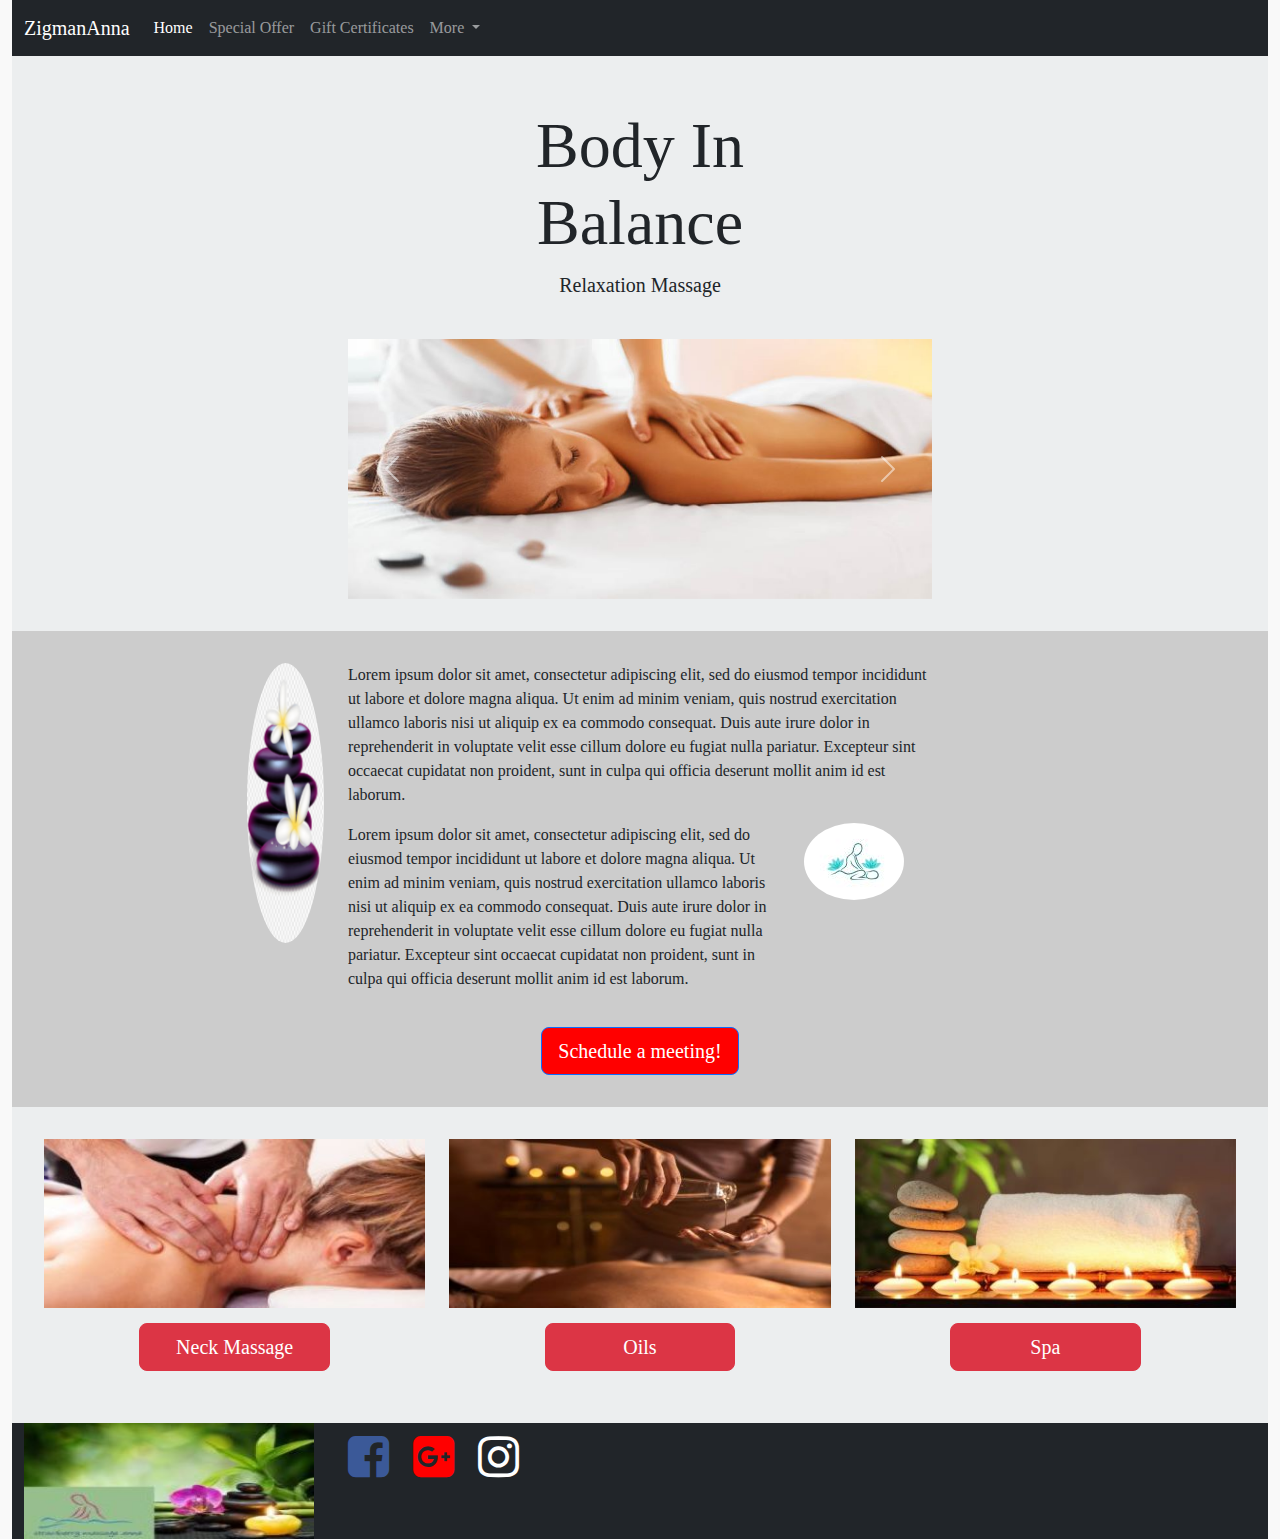
<file: home.html>
<!DOCTYPE html>
<html lang=en>
    <head>
        <title>Home</title>
        
         <!--Required meta tags-->
        <meta charset="utf-8">
        <meta name="viewport" content="width=device-width, initial-scale=1">
        <title>strawberry Massage Anna</title>

        <!--Bootstrap CSS-->
        <link rel="stylesheet" href="bootstrap-5.2.0-beta1-dist/css/bootstrap-grid.min.css">
        <link rel="stylesheet" href="bootstrap-5.2.0-beta1-dist/css/bootstrap.min.css">

        <!--css-->
        <link rel="stylesheet" href="https://cdnjs.cloudflare.com/ajax/libs/font-awesome/4.7.0/css/font-awesome.min.css">
        <link href="https://cdn.jsdelivr.net/npm/bootstrap@5.2.0-beta1/dist/css/bootstrap.min.css" rel="stylesheet" integrity="sha384-0evHe/X+R7YkIZDRvuzKMRqM+OrBnVFBL6DOitfPri4tjfHxaWutUpFmBp4vmVor" crossorigin="anonymous">
        <link rel="stylesheet" href="main.css">
    </head>
    <body>
        <div class="container-fluid">

            <!--navbar-->
            <nav class="navbar navbar-expand-lg navbar navbar-dark bg-dark">
                <div class="container-fluid">
                    <a class="navbar-brand" href="#">ZigmanAnna</a>
                    <button class="navbar-toggler" type="button" data-bs-toggle="collapse" data-bs-target="#navbarNavDropdown" aria-controls="navbarNavDropdown" aria-expanded="false" aria-label="Toggle navigation">
                        <span class="navbar-toggler-icon"></span>
                    </button>
                    <div class="collapse navbar-collapse" id="navbarNavDropdown">
                        <ul class="navbar-nav">
                            <li class="nav-item">
                                <a class="nav-link active" aria-current="page" href="index.html">Home</a>
                            </li>
                            <li class="nav-item">
                                <a class="nav-link" href="specialOffer.htm">Special Offer</a>
                            </li>
                            <li class="nav-item">
                                <a class="nav-link" href="giftCertificates.html">Gift Certificates</a>
                            </li>
                            <li class="nav-item dropdown">
                                <a class="nav-link dropdown-toggle" href="#" id="navbarDropdownMenuLink" role="button" data-bs-toggle="dropdown" aria-expanded="false">
                                    More
                                </a>
                                <ul class="dropdown-menu" aria-labelledby="navbarDropdownMenuLink">
                                    <li><a class="dropdown-item" href="#">Services</a></li>
                                    <li><a class="dropdown-item" href="#">Meet the Owner</a></li>
                                    <li><a class="dropdown-item" href="#">Products</a></li>
                                </ul>
                            </li>
                        </ul>
                    </div>
                </div>
            </nav>

            <!--Section Light-->
            <div class="sectionLight">
                <div class="row">
                    <div class="col-sm-12">
                        <div class="jumbotron jumbotron-fluid">
                            <div class="container">
                                <h1 class="display-3">Body In Balance</h1>
                                <p class="lead">Relaxation Massage</p>
                            </div>
                        </div>
                    </div>
                </div>

                <!--Carousel-->
                <div class="row">
                    <div class="col"></div>
                    <div class="col-sm-12 col-md-6">
                        <div id="carouselExampleControls" class="carousel slide" data-bs-ride="carousel">
                            <div class="carousel-inner">
                                <div class="carousel-item active">
                                    <img class="d-block img-fluid" src="assets/backMassage.jpg">
                                </div>
                                <div class="carousel-item">
                                    <img class="d-block img-fluid" src="assets/glassMassage.jpg">
                                </div>
                                <div class="carousel-item">
                                    <img class="d-block img-fluid" src="assets/legMassage.png">
                                </div>
                            </div>
                            <button class="carousel-control-prev" type="button" data-bs-target="#carouselExampleControls" data-bs-slide="prev">
                                <span class="carousel-control-prev-icon" aria-hidden="true"></span>
                                <span class="visually-hidden">Previous</span>
                            </button>
                            <button class="carousel-control-next" type="button" data-bs-target="#carouselExampleControls" data-bs-slide="next">
                                <span class="carousel-control-next-icon" aria-hidden="true"></span>
                                <span class="visually-hidden">Next</span>
                            </button>
                        </div>
                    </div>
                    <div class="col"></div>
                </div>
            </div>

            <!--Section two(dark)-->
            <div class="darkSection">
                <div class="row">
                    <div class="col-sm-12 col-md-1 offset-md-2">
                        <img class="img-fluid stone-img" src="assets/stoneMassage.png">
                    </div>

                    <div class="col-sm12 col-md-6">
                        <div class="row">
                            <div class="col-sm-12">
                                <p>Lorem ipsum dolor sit amet, consectetur adipiscing elit, sed do eiusmod tempor incididunt ut labore et dolore magna aliqua. Ut enim ad minim veniam, quis nostrud exercitation ullamco laboris nisi ut aliquip ex ea commodo consequat. Duis aute irure dolor in reprehenderit in voluptate velit esse cillum dolore eu fugiat nulla pariatur. Excepteur sint occaecat cupidatat non proident, sunt in culpa qui officia deserunt mollit anim id est laborum.</p>
                            </div>
                        </div>
                        <div class="row">
                            <div class="col-sm-12 col-md-9">
                                <p>Lorem ipsum dolor sit amet, consectetur adipiscing elit, sed do eiusmod tempor incididunt ut labore et dolore magna aliqua. Ut enim ad minim veniam, quis nostrud exercitation ullamco laboris nisi ut aliquip ex ea commodo consequat. Duis aute irure dolor in reprehenderit in voluptate velit esse cillum dolore eu fugiat nulla pariatur. Excepteur sint occaecat cupidatat non proident, sunt in culpa qui officia deserunt mollit anim id est laborum.</p>
                            </div>
                            <div class="col-sm-12 col-md-3">
                                <img class="img-fluid logo" src="assets/massageLogo.jpg">
                            </div>
                        </div>
                    </div>
                    <div class="col"></div>
                </div>
                <div class="row">
                    <div class="col-sm-12">
                    </div>
                    <div class="col-sm-12">
                        <div class="coolStuffWrapper">
                            <button type="button" class="btn btn-primary btn-lg coolStuffBtn" data-toggle="modal" data-bs-toggle="modal" data-bs-target="#coolStafModal">Schedule a meeting!</button>

                        </div>
                    </div>
                </div>
            </div>

            <!--sectionLight-->
            <div class="sectionLight">
                <div class="row">
                    <div class="col-sm-12">
                        <div class="row">
                            <div class="col-sm-12 col-lg-4">
                                <img class="img-fluid imgCenter" src="assets/neckMassage.jpg">
                                <div class="row">
                                    <div class="col-sm-12">
                                        <button type="button" class="btn btn-danger btn-lg btnCenter" data-bs-toggle="modal" data-bs-target=".neck-modal-lg">Neck Massage</button>
                                    </div>
                                </div>
                            </div>
                            <div class="col-sm-12 col-lg-4">
                                <img class="img-fluid imgCenter" src="assets/oilMassage.jpg">
                                <div class="row">
                                    <div class="col-sm-12">
                                        <button type="button" class="btn btn-danger btn-lg btnCenter" data-bs-toggle="modal" data-bs-target=".oils-modal-md">Oils</button>
                                    </div>
                                </div>
                            </div>
                            <div class="col-sm-12 col-lg-4">
                                <img class="img-fluid imgCenter" src="assets/spa.jpg">
                                <div class="row">
                                    <div class="col-sm-12">
                                        <button type="button" class="btn btn-danger btn-lg btnCenter" data-bs-toggle="modal" data-bs-target=".spa-modal-sm">Spa</button>
                                    </div>
                                </div>
                            </div>
                        </div>
                    </div>
                </div>
            </div>

            <!--Footer-->
            <footer class="footer bg-dark">
                <div class="container-fluid">
                    <div class="row">
                        <div class="col-sm-12 col-lg-3">
                            <img class="img-fluid footerImg" src="assets/footerLogo.jpg">
                        </div>
                        <div class="col-sm-12 col-lg-9 socialWrapper">
                            <a href="https://facebook.com" target="blank">
                                <i class="fa fa-facebook-square fa-3x" aria-hidden="true"></i></a>
                            <a href="https://google.com" target="blank">
                                <i class="fa fa-google-plus-square fa-3x" aria-hidden="true"></i></a>
                            <a href="https://www.instagram.com/annazingma/" target="blank">
                                <i class="fa fa-instagram fa-3x" aria-hidden="true"></i></a>
                        </div>
                    </div>
                </div>
            </footer>





            <!--Modal-->
            <!--cool Stuff Modal -->
            <div class="modal fade" id="coolStafModal" tabindex="-1" aria-labelledby="coolStuffLabel" aria-hidden="true">
                <div class="modal-dialog" role="document">
                    <div class="modal-content">
                        <div class="modal-header">
                            <h5 class="modal-title" id="contentLabel">Get Exclusive Discount</h5>
                            <button type="button" class="btn-close" data-bs-dismiss="modal" aria-label="Close"></button>
                        </div>
                        <div class="modal-body">
                            <div class="container-fluid">
                                <div class="row">
                                    <div class="col-sm-12">
                                        <img class="coolLogo img-fluid" src="assets/footerLogo.jpg">
                                    </div>
                                </div>
                                <div class="row">
                                    <div class="col-sm-12">
                                        <div class="modalFormWarapper">
                                            <form>
                                                <div class="form-group">
                                                    <label for="forName">What's your name?</label>
                                                    <input type="text" class="form-control" id="formName" placeholder="Name">
                                                </div>
                                                <div class="form-group">
                                                    <label for="formEmail">Where should we send you a reminder?</label>
                                                    <input type="text" class="form-control" id="formEmail" placeholder="Email">
                                                </div>
                                                <div class="row">
                                                    <div class="col-sm-12">
                                                        <form>
                                                            <label class="date-label">Save The Date:
                                                                <input class="date-input" type="date" name="bday" required pattern="\d{4}-\d{2}-\d{2}">
                                                                <span class="validity"></span>
                                                            </label>
                                                        </form>

                                                    </div>
                                                </div>
                                            </form>
                                        </div>
                                    </div>
                                </div>
                            </div>
                        </div>
                        <div class="modal-footer">
                            <button type="button" class="btn btn-secondary" data-bs-dismiss="modal">Close</button>
                            <button type="button" class="btn btn-primary">Save changes</button>
                        </div>
                    </div>
                </div>
            </div>

            <!--Neck Modal-->
            <div class="modal fade neck-modal-lg" tabindex="-1" role="dialog" aria-labelledby="myLargeModalLabel" aria-hidden="true">
                <div class="modal-dialog modal-lg">
                    <div class="modal-content">
                        <div class="video-container">
                            <div class="embed-responsive embed-responsive-16by9">
                                <iframe class="embed-responsive-item video" src="//www.youtube.com/embed/IRV6DYim5Co"></iframe>
                            </div>
                        </div>
                        <p class="neck-p">Necks, Pain, Relaxation, Good Time. #ZIGMAN</p>
                    </div>
                </div>
            </div>
            <!--Oils Modal-->
            <div class="modal fade oils-modal-md" tabindex="-1" role="dialog" aria-labelledby="myLargeModalLabel" aria-hidden="true">
                <div class="modal-dialog modal-lg">
                    <div class="modal-content">
                        <div class="video-container">
                            <div class="embed-responsive embed-responsive-16by9">
                                <iframe class="embed-responsive-item video" src="//www.youtube.com/embed/xcSTgwN_LAo"></iframe>
                            </div>
                        </div>
                        <p class="oils-p">Backs, Oils, Slippery, Good Hands. #ZIGMAN</p>
                    </div>
                </div>
            </div>
            <!--Spa Modal-->
            <div class="modal fade spa-modal-sm" tabindex="-1" role="dialog" aria-labelledby="myLargeModalLabel" aria-hidden="true">
                <div class="modal-dialog modal-lg">
                    <div class="modal-content">
                        <div class="video-container">
                            <div class="embed-responsive embed-responsive-16by9">
                                <iframe class="embed-responsive-item video" src="//www.youtube.com/embed/pjtsGzQjFM4"></iframe>
                            </div>
                        </div>
                        <p class="spa-p">Time For Yourself, Relaxation, Perfect Gift. #ZIGMAN</p>
                    </div>
                </div>
            </div>

        </div>
        <script src="https://cdn.jsdelivr.net/npm/bootstrap@5.2.0-beta1/dist/js/bootstrap.bundle.min.js" integrity="sha384-pprn3073KE6tl6bjs2QrFaJGz5/SUsLqktiwsUTF55Jfv3qYSDhgCecCxMW52nD2" crossorigin="anonymous"></script>
    </body>
</html>
</file>
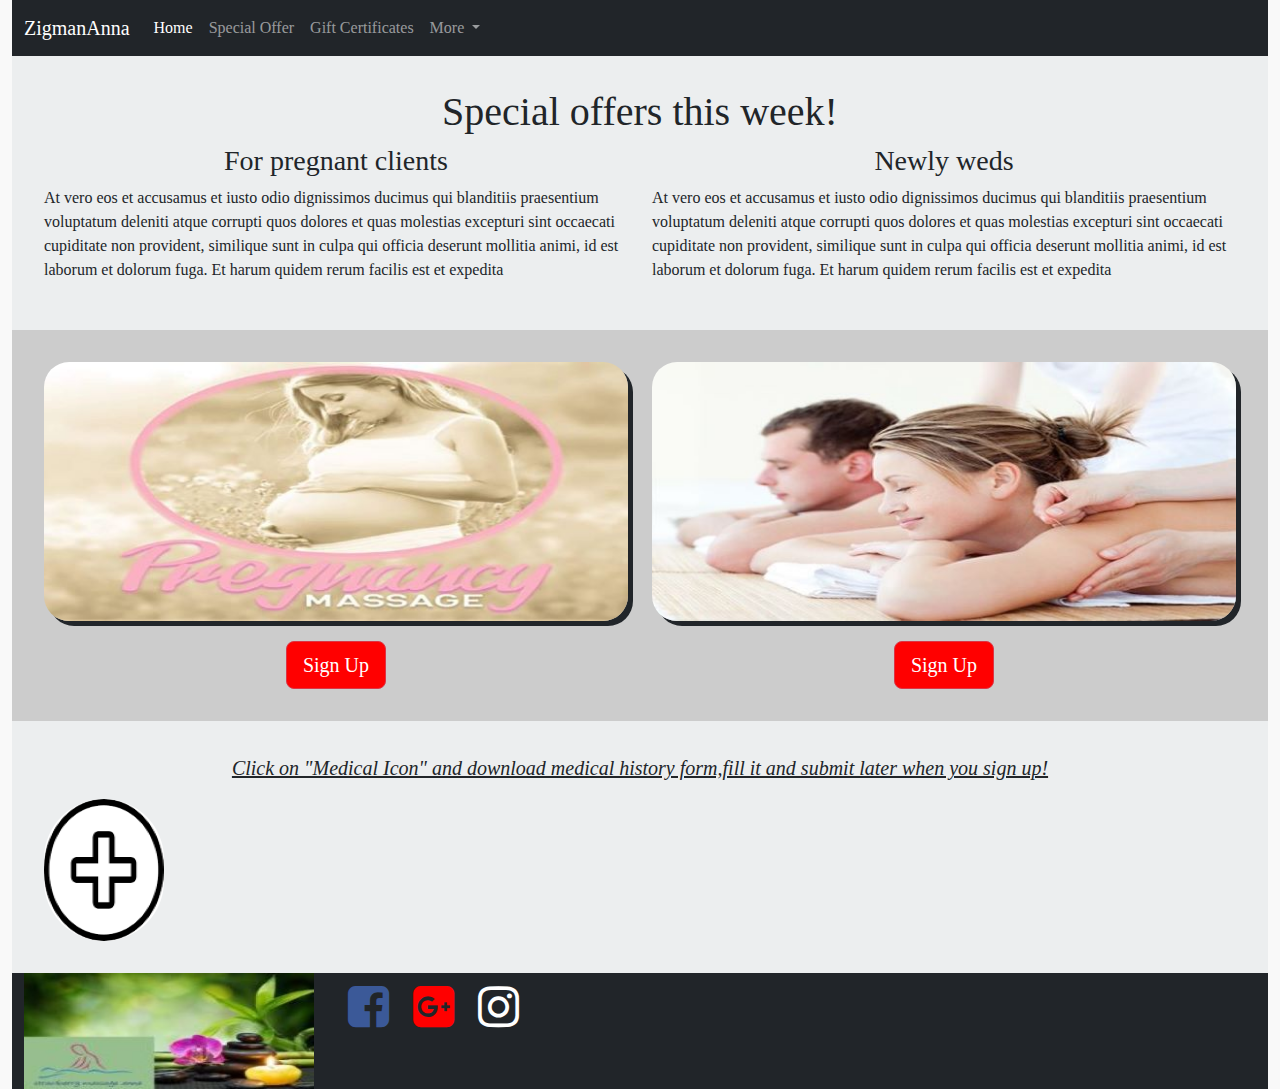
<file: specialOffer.htm>
<!DOCTYPE html>
<html lang="en">
    <head>
        <title>special offers</title>

        <!--Required meta tags-->
        <meta charset="utf-8">
        <meta name="viewport" content="width=device-width, initial-scale=1">
        <title>strawberry Massage Anna</title>

        <!--Bootstrap CSS-->
        <link rel="stylesheet" href="bootstrap-5.2.0-beta1-dist/css/bootstrap-grid.min.css">
        <link rel="stylesheet" href="bootstrap-5.2.0-beta1-dist/css/bootstrap.min.css">

        <!--css-->
        <link rel="stylesheet" href="https://cdnjs.cloudflare.com/ajax/libs/font-awesome/4.7.0/css/font-awesome.min.css">
        <link href="https://cdn.jsdelivr.net/npm/bootstrap@5.2.0-beta1/dist/css/bootstrap.min.css" rel="stylesheet" integrity="sha384-0evHe/X+R7YkIZDRvuzKMRqM+OrBnVFBL6DOitfPri4tjfHxaWutUpFmBp4vmVor" crossorigin="anonymous">
        <link rel="stylesheet" href="main.css">
        
        <script style="text/javascript" src="functions.js"></script>
    </head>

    <body>
        <div class="container-fluid">

            <!--navbar-->
            <nav class="navbar navbar-expand-lg navbar navbar-dark bg-dark">
                <div class="container-fluid">
                    <a class="navbar-brand" href="#">ZigmanAnna</a>
                    <button class="navbar-toggler" type="button" data-bs-toggle="collapse" data-bs-target="#navbarNavDropdown" aria-controls="navbarNavDropdown" aria-expanded="false" aria-label="Toggle navigation">
                        <span class="navbar-toggler-icon"></span>
                    </button>
                    <div class="collapse navbar-collapse" id="navbarNavDropdown">
                        <ul class="navbar-nav">
                            <li class="nav-item">
                                <a class="nav-link active" aria-current="page" href="index.html">Home</a>
                            </li>
                            <li class="nav-item">
                                <a class="nav-link" href="specialOffer.htm">Special Offer</a>
                            </li>
                            <li class="nav-item">
                                <a class="nav-link" href="giftCertificates.html">Gift Certificates</a>
                            </li>
                            <li class="nav-item dropdown">
                                <a class="nav-link dropdown-toggle" href="#" id="navbarDropdownMenuLink" role="button" data-bs-toggle="dropdown" aria-expanded="false">
                                    More
                                </a>
                                <ul class="dropdown-menu" aria-labelledby="navbarDropdownMenuLink">
                                    <li><a class="dropdown-item" href="#">Services</a></li>
                                    <li><a class="dropdown-item" href="#">Meet the Owner</a></li>
                                    <li><a class="dropdown-item" href="#">Products</a></li>
                                </ul>
                            </li>
                        </ul>
                    </div>
                </div>
            </nav>

            <!--Section Light-->
            <div class="sectionLight">
                <div class="row">
                    <div class="col-sm-12">
                    </div>
                </div>

                <div class="row">
                    <h1 class="h1-offer">Special offers this week!</h1>
                    <div class="col-sm-12 col-md-6">
                        <h3 class="h3-offer">For pregnant clients</h3>
                        <p>At vero eos et accusamus et iusto odio dignissimos ducimus qui blanditiis praesentium voluptatum deleniti atque corrupti quos dolores et quas molestias excepturi sint occaecati cupiditate non provident, similique sunt in culpa qui officia deserunt mollitia animi, id est laborum et dolorum fuga. Et harum quidem rerum facilis est et expedita </p>
                    </div>
                    <div class="col-sm-12 col-md-6">
                        <h3 class="h3-offer">Newly weds</h3>
                        <p>At vero eos et accusamus et iusto odio dignissimos ducimus qui blanditiis praesentium voluptatum deleniti atque corrupti quos dolores et quas molestias excepturi sint occaecati cupiditate non provident, similique sunt in culpa qui officia deserunt mollitia animi, id est laborum et dolorum fuga. Et harum quidem rerum facilis est et expedita </p>
                    </div>
                </div>
            </div>

            <!--Section two(dark)-->
            <div class="darkSection">
                <div class="row">
                    <div class="col-sm-12 col-md-6">
                        <img class="img-fluid pregnant" src="assets/pregnantOffer.jpg">
                        <div class="row">
                            <div class="col-sm-12 ">
                                <button type="button" class="btn btn-danger btn-lg pregnant-button" data-toggle="modal" data-bs-toggle="modal" data-bs-target="#pregnantModal">Sign Up</button>
                            </div>
                        </div>
                    </div>
                    <div class="col-sm-12 col-md-6">
                        <img class="img-fluid newlyWeds" src="assets/newlyweds.jpg">
                        <div class="row">
                            <div class="col-sm-12">
                                <button type="button" class="btn btn-danger btn-lg newly-button" data-toggle="modal" data-bs-toggle="modal" data-bs-target="#wedsModal">Sign Up</button>
                            </div>
                        </div>
                    </div>
                </div>
            </div>
            
            <!--LightSection-->
            <div class="sectionLight">
            <div class="row">
                <div class="col-sm-12">
                <p class="medicalP">Click on "Medical Icon" and download medical history form,fill it and submit later when you sign up!</p>
                    <a href="assets/massage_medical_history_form_template.pdf" download>
                    <img class="medical-icon" src="assets/medicalIcon.png">
                    </a>
                </div>
                </div> 
            </div>


            <!--Footer-->
            <footer class="footer bg-dark">
                <div class="container-fluid">
                    <div class="row">
                        <div class="col-sm-12 col-lg-3">
                            <img class="img-fluid footerImg" src="assets/footerLogo.jpg">
                        </div>
                        <div class="col-sm-12 col-lg-9 socialWrapper">
                            <a href="https://facebook.com" target="blank">
                                <i class="fa fa-facebook-square fa-3x" aria-hidden="true"></i></a>
                            <a href="https://google.com" target="blank">
                                <i class="fa fa-google-plus-square fa-3x" aria-hidden="true"></i></a>
                            <a href="https://www.instagram.com/annazingma/" target="blank">
                                <i class="fa fa-instagram fa-3x" aria-hidden="true"></i></a>
                        </div>
                    </div>
                </div>
            </footer>


            <!-- Modal pregnant -->
            <div class="modal fade" id="pregnantModal" tabindex="-1" aria-labelledby="exampleModalLabel" aria-hidden="true">
                <div class="modal-dialog">
                    <div class="modal-content">
                        <div class="modal-header">
                            <h5 class="modal-title" id="exampleModalLabel">Special Offer</h5>
                            <button type="button" class="btn-close" data-bs-dismiss="modal" aria-label="Close"></button>
                        </div>
                        <div class="modal-body">
                            <div class="container-fluid">
                                <div class="row">
                                    <div class="col-sm-12">
                                        <img class="img-fluid" src="assets/footerLogo.jpg">
                                    </div>
                                </div>
                                <div class="row">
                                    <div class="col-sm-12">
                                        <div class="formWrapper">
                                            <form>
                                                <div class="form-group">
                                                    <label for="forName">What's your name?</label>
                                                    <input type="text" class="form-control" id="formName" placeholder="Name">
                                                </div>
                                                <div class="form-group">
                                                    <label for="formEmail">How Many Months Pregnant Are You?</label>
                                                    <input type="text" class="form-control" id="formEmail" placeholder="Number of Months">
                                                </div>
                                                <div class="row">
                                                    <div class="col-sm-12">
                                                        <form>
                                                            <label class="date-label">Save The Date:
                                                                <input class="date-input" type="date" name="bday" required pattern="\d{4}-\d{2}-\d{2}">
                                                                <span class="validity"></span>
                                                            </label>
                                                            <div class="row">
                                                                <div class="col-sm-12">
                                                                    <div class="mb-3">
                                                                        <label for="formFile" class="form-label">Default file input example</label>
                                                                        <input class="form-control" type="file" id="formFile">
                                                                    </div>
                                                                </div>
                                                            </div>
                                                        </form>

                                                    </div>
                                                </div>
                                            </form>
                                        </div>
                                    </div>
                                </div>
                            </div>
                        </div>
                        <div class="modal-footer">
                            <button type="button" class="btn btn-secondary" data-bs-dismiss="modal">Close</button>
                            <button type="button" class="btn btn-primary">Save changes</button>
                        </div>
                    </div>
                </div>
            </div>
            
             <!-- Modal newly weds -->
            <div class="modal fade" id="wedsModal" tabindex="-1" aria-labelledby="exampleModalLabel" aria-hidden="true">
                <div class="modal-dialog">
                    <div class="modal-content">
                        <div class="modal-header">
                            <h5 class="modal-title" id="exampleModalLabel">Special Offer</h5>
                            <button type="button" class="btn-close" data-bs-dismiss="modal" aria-label="Close"></button>
                        </div>
                        <div class="modal-body">
                            <div class="container-fluid">
                                <div class="row">
                                    <div class="col-sm-12">
                                        <img class="img-fluid" src="assets/footerLogo.jpg">
                                    </div>
                                </div>
                                <div class="row">
                                    <div class="col-sm-12">
                                        <div class="formWrapper">
                                            <form>
                                                <div class="form-group">
                                                    <label for="forName">What's your name?</label>
                                                    <input type="text" class="form-control" id="formName" placeholder="My Name">
                                                </div>
                                                <div class="form-group">
                                                    <label for="formEmail">What's your partner name?</label>
                                                    <input type="text" class="form-control" id="formEmail" placeholder="Partner's Name">
                                                </div>
                                                <div class="row">
                                                    <div class="col-sm-12">
                                                        <form>
                                                            <label class="date-label">Save The Date:
                                                                <input class="date-input" type="date" name="bday" required pattern="\d{4}-\d{2}-\d{2}">
                                                                <span class="validity"></span>
                                                            </label>
                                                            <div class="row">
                                                                <div class="col-sm-12">
                                                                    <div class="mb-3">
                                                                        <label for="formFile" class="form-label">Default file input example</label>
                                                                        <input class="form-control" type="file" id="formFile">
                                                                    </div>
                                                                </div>
                                                            </div>
                                                        </form>

                                                    </div>
                                                </div>
                                            </form>
                                        </div>
                                    </div>
                                </div>
                            </div>
                        </div>
                        <div class="modal-footer">
                            <button type="button" class="btn btn-secondary" data-bs-dismiss="modal">Close</button>
                            <button type="button" class="btn btn-primary">Save changes</button>
                        </div>
                    </div>
                </div>
            </div>



        </div>
        <script src="https://cdn.jsdelivr.net/npm/bootstrap@5.2.0-beta1/dist/js/bootstrap.bundle.min.js" integrity="sha384-pprn3073KE6tl6bjs2QrFaJGz5/SUsLqktiwsUTF55Jfv3qYSDhgCecCxMW52nD2" crossorigin="anonymous"></script>
    </body>
</html>
</file>
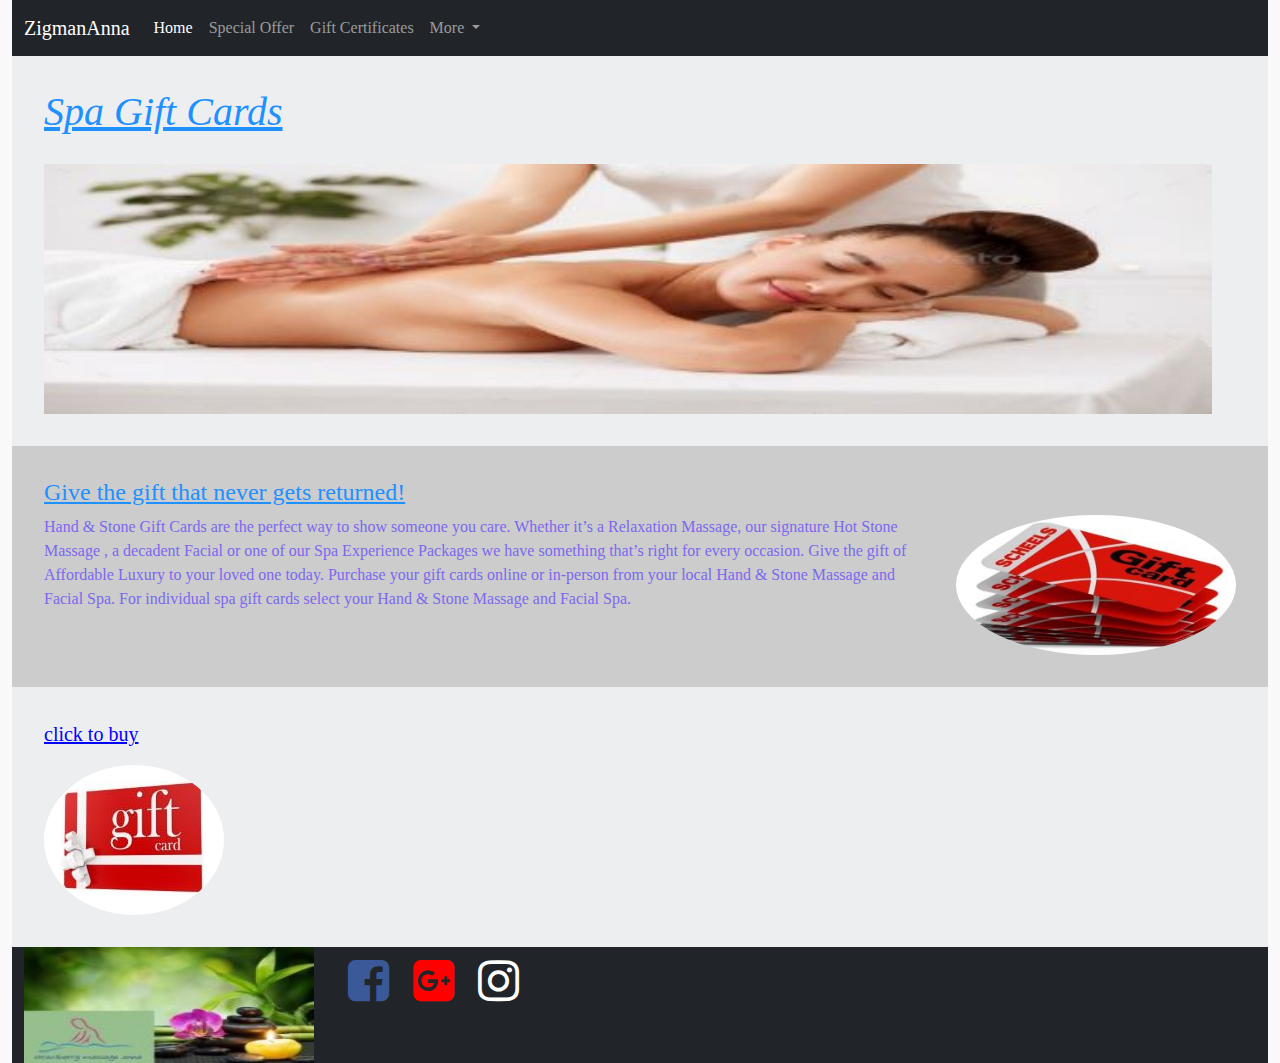
<file: AnnaBootsrap/giftCertificates.html>
<!DOCTYPE html>
<html lang="en">
    <head>
        <title>gift certificates</title>

        <!--Required meta tags-->
        <meta charset="utf-8">
        <meta name="viewport" content="width=device-width, initial-scale=1">
        <title>strawberry Massage Anna</title>

        <!--Bootstrap CSS-->
        <link rel="stylesheet" href="bootstrap-5.2.0-beta1-dist/css/bootstrap-grid.min.css">
        <link rel="stylesheet" href="bootstrap-5.2.0-beta1-dist/css/bootstrap.min.css">

        <!--css-->
        <link rel="stylesheet" href="https://cdnjs.cloudflare.com/ajax/libs/font-awesome/4.7.0/css/font-awesome.min.css">
        <link href="https://cdn.jsdelivr.net/npm/bootstrap@5.2.0-beta1/dist/css/bootstrap.min.css" rel="stylesheet" integrity="sha384-0evHe/X+R7YkIZDRvuzKMRqM+OrBnVFBL6DOitfPri4tjfHxaWutUpFmBp4vmVor" crossorigin="anonymous">
        <link rel="stylesheet" href="main.css">
        <linl rel="script" href="functions.js"></linl>
    </head>

    <body>

        <div class="container-fluid">

            <!--navbar-->
            <nav class="navbar navbar-expand-lg navbar navbar-dark bg-dark">
                <div class="container-fluid">
                    <a class="navbar-brand" href="#">ZigmanAnna</a>
                    <button class="navbar-toggler" type="button" data-bs-toggle="collapse" data-bs-target="#navbarNavDropdown" aria-controls="navbarNavDropdown" aria-expanded="false" aria-label="Toggle navigation">
                        <span class="navbar-toggler-icon"></span>
                    </button>
                    <div class="collapse navbar-collapse" id="navbarNavDropdown">
                        <ul class="navbar-nav">
                            <li class="nav-item">
                                <a class="nav-link active" aria-current="page" href="home.html">Home</a>
                            </li>
                            <li class="nav-item">
                                <a class="nav-link" href="specialOffer.htm">Special Offer</a>
                            </li>
                            <li class="nav-item">
                                <a class="nav-link" href="giftCertificates.html">Gift Certificates</a>
                            </li>
                            <li class="nav-item dropdown">
                                <a class="nav-link dropdown-toggle" href="#" id="navbarDropdownMenuLink" role="button" data-bs-toggle="dropdown" aria-expanded="false">
                                    More
                                </a>
                                <ul class="dropdown-menu" aria-labelledby="navbarDropdownMenuLink">
                                    <li><a class="dropdown-item" href="#">Services</a></li>
                                    <li><a class="dropdown-item" href="#">Meet the Owner</a></li>
                                    <li><a class="dropdown-item" href="#">Products</a></li>
                                </ul>
                            </li>
                        </ul>
                    </div>
                </div>
            </nav>

            <!--Section Light-->
            <div class="sectionLight">
                <div class="row">
                    <div class="col-sm-12">
                        <h1 class="gift-header">Spa Gift Cards</h1>
                    </div>
                    <div class="row"></div>
                    <div class="row">
                        <div class="col-sm-12">
                            <img class="img-fluid frontLogo" src="assets/backMassage2.jpg">
                        </div>
                    </div>
                </div>
            </div>

            <!-- Dark Section -->
            <div class="darkSection">
                <div class="row">
                    <div class="col-sm-12">
                        <h4 class="darkHeader">Give the gift that never gets returned!</h4>
                    </div>
                </div>
                <div class="row">
                    <div class="col-sm-12 col col-md-9">
                        <p class="darkP">Hand & Stone Gift Cards are the perfect way to show someone you care. Whether it’s a Relaxation Massage, our signature Hot Stone Massage , a decadent Facial or one of our Spa Experience Packages we have something that’s right for every occasion. Give the gift of Affordable Luxury to your loved one today.

                            Purchase your gift cards online or in-person from your local Hand & Stone Massage and Facial Spa.  For individual spa gift cards select your Hand & Stone Massage and Facial Spa.</p>
                    </div>
                    <div class="col-sm-12 col-md-3">
                        <img class="img-fluid giftCardImg" src="assets/Gift-Card.jpg">
                    </div>
                </div>
                </div>
                
                <div class="sectionLight">
                <div class="row">
                    <div class="col-sm-12">
                        <P class="giftP">click to buy</P>
                        <a href="#" role="button" data-toggle="modal" data-bs-toggle="modal" data-bs-target="#creditModal">
                            <img class="img-fluid giftTwo" src="assets/gift-card2.jpg">
                        </a>
                    </div>
                </div>
            </div>
            

            <!-- Footer -->
            <footer class="footer bg-dark">
                <div class="container-fluid">
                    <div class="row">
                        <div class="col-sm-12 col-lg-3">
                            <img class="img-fluid footerImg" src="assets/footerLogo.jpg">
                        </div>
                        <div class="col-sm-12 col-lg-9 socialWrapper">
                            <a href="https://facebook.com" target="blank">
                                <i class="fa fa-facebook-square fa-3x" aria-hidden="true"></i></a>
                            <a href="https://google.com" target="blank">
                                <i class="fa fa-google-plus-square fa-3x" aria-hidden="true"></i></a>
                            <a href="https://www.instagram.com/annazingma/" target="blank">
                                <i class="fa fa-instagram fa-3x" aria-hidden="true"></i></a>
                        </div>
                    </div>
                </div>
            </footer>




            <!-- Modal -->
            <div class="modal fade" id="creditModal" myModal tabindex="-1" aria-labelledby="exampleModalLabel" aria-hidden="true">
                <div class="modal-dialog">
                    <div class="modal-content">
                        <div class="modal-header">
                            <h5 class="modal-title" id="exampleModalLabel">Purchace gift-card</h5>
                            <button type="button" class="btn-close" data-bs-dismiss="modal" aria-label="Close"></button>
                        </div>
                        <div class="modal-body">
                            <div class="payment-title">
                            <h1>Payment Information</h1>
                        </div>
                        <div class="container preload">
                            <div class="creditcard">
                                <div class="front">
                                    <div id="ccsingle"></div>
                                    <svg version="1.1" id="cardfront" xmlns="http://www.w3.org/2000/svg" xmlns:xlink="http://www.w3.org/1999/xlink"
                                         x="0px" y="0px" viewBox="0 0 750 471" style="enable-background:new 0 0 750 471;" xml:space="preserve">
                                        <g id="Front">
                                            <g id="CardBackground">
                                                <g id="Page-1_1_">
                                                    <g id="amex_1_">
                                                        <path id="Rectangle-1_1_" class="lightcolor grey" d="M40,0h670c22.1,0,40,17.9,40,40v391c0,22.1-17.9,40-40,40H40c-22.1,0-40-17.9-40-40V40
                                                                                                             C0,17.9,17.9,0,40,0z" />
                                                    </g>
                                                </g>
                                                <path class="darkcolor greydark" d="M750,431V193.2c-217.6-57.5-556.4-13.5-750,24.9V431c0,22.1,17.9,40,40,40h670C732.1,471,750,453.1,750,431z" />
                                            </g>
                                            <text transform="matrix(1 0 0 1 60.106 295.0121)" id="svgnumber" class="st2 st3 st4">0123 4567 8910 1112</text>
                                            <text transform="matrix(1 0 0 1 54.1064 428.1723)" id="svgname" class="st2 st5 st6">JOHN DOE</text>
                                            <text transform="matrix(1 0 0 1 54.1074 389.8793)" class="st7 st5 st8">cardholder name</text>
                                            <text transform="matrix(1 0 0 1 479.7754 388.8793)" class="st7 st5 st8">expiration</text>
                                            <text transform="matrix(1 0 0 1 65.1054 241.5)" class="st7 st5 st8">card number</text>
                                            <g>
                                                <text transform="matrix(1 0 0 1 574.4219 433.8095)" id="svgexpire" class="st2 st5 st9">01/23</text>
                                                <text transform="matrix(1 0 0 1 479.3848 417.0097)" class="st2 st10 st11">VALID</text>
                                                <text transform="matrix(1 0 0 1 479.3848 435.6762)" class="st2 st10 st11">THRU</text>
                                                <polygon class="st2" points="554.5,421 540.4,414.2 540.4,427.9 		" />
                                            </g>
                                            <g id="cchip">
                                                <g>
                                                    <path class="st2" d="M168.1,143.6H82.9c-10.2,0-18.5-8.3-18.5-18.5V74.9c0-10.2,8.3-18.5,18.5-18.5h85.3
                                                                         c10.2,0,18.5,8.3,18.5,18.5v50.2C186.6,135.3,178.3,143.6,168.1,143.6z" />
                                                </g>
                                                <g>
                                                    <g>
                                                        <rect x="82" y="70" class="st12" width="1.5" height="60" />
                                                    </g>
                                                    <g>
                                                        <rect x="167.4" y="70" class="st12" width="1.5" height="60" />
                                                    </g>
                                                    <g>
                                                        <path class="st12" d="M125.5,130.8c-10.2,0-18.5-8.3-18.5-18.5c0-4.6,1.7-8.9,4.7-12.3c-3-3.4-4.7-7.7-4.7-12.3
                                                                              c0-10.2,8.3-18.5,18.5-18.5s18.5,8.3,18.5,18.5c0,4.6-1.7,8.9-4.7,12.3c3,3.4,4.7,7.7,4.7,12.3
                                                                              C143.9,122.5,135.7,130.8,125.5,130.8z M125.5,70.8c-9.3,0-16.9,7.6-16.9,16.9c0,4.4,1.7,8.6,4.8,11.8l0.5,0.5l-0.5,0.5
                                                                              c-3.1,3.2-4.8,7.4-4.8,11.8c0,9.3,7.6,16.9,16.9,16.9s16.9-7.6,16.9-16.9c0-4.4-1.7-8.6-4.8-11.8l-0.5-0.5l0.5-0.5
                                                                              c3.1-3.2,4.8-7.4,4.8-11.8C142.4,78.4,134.8,70.8,125.5,70.8z" />
                                                    </g>
                                                    <g>
                                                        <rect x="82.8" y="82.1" class="st12" width="25.8" height="1.5" />
                                                    </g>
                                                    <g>
                                                        <rect x="82.8" y="117.9" class="st12" width="26.1" height="1.5" />
                                                    </g>
                                                    <g>
                                                        <rect x="142.4" y="82.1" class="st12" width="25.8" height="1.5" />
                                                    </g>
                                                    <g>
                                                        <rect x="142" y="117.9" class="st12" width="26.2" height="1.5" />
                                                    </g>
                                                </g>
                                            </g>
                                        </g>
                                        <g id="Back">
                                        </g>
                                    </svg>
                                </div>
                                <div class="back">
                                    <svg version="1.1" id="cardback" xmlns="http://www.w3.org/2000/svg" xmlns:xlink="http://www.w3.org/1999/xlink"
                                         x="0px" y="0px" viewBox="0 0 750 471" style="enable-background:new 0 0 750 471;" xml:space="preserve">
                                        <g id="Front">
                                            <line class="st0" x1="35.3" y1="10.4" x2="36.7" y2="11" />
                                        </g>
                                        <g id="Back">
                                            <g id="Page-1_2_">
                                                <g id="amex_2_">
                                                    <path id="Rectangle-1_2_" class="darkcolor greydark" d="M40,0h670c22.1,0,40,17.9,40,40v391c0,22.1-17.9,40-40,40H40c-22.1,0-40-17.9-40-40V40
                                                                                                            C0,17.9,17.9,0,40,0z" />
                                                </g>
                                            </g>
                                            <rect y="61.6" class="st2" width="750" height="78" />
                                            <g>
                                                <path class="st3" d="M701.1,249.1H48.9c-3.3,0-6-2.7-6-6v-52.5c0-3.3,2.7-6,6-6h652.1c3.3,0,6,2.7,6,6v52.5
                                                                     C707.1,246.4,704.4,249.1,701.1,249.1z" />
                                                <rect x="42.9" y="198.6" class="st4" width="664.1" height="10.5" />
                                                <rect x="42.9" y="224.5" class="st4" width="664.1" height="10.5" />
                                                <path class="st5" d="M701.1,184.6H618h-8h-10v64.5h10h8h83.1c3.3,0,6-2.7,6-6v-52.5C707.1,187.3,704.4,184.6,701.1,184.6z" />
                                            </g>
                                            <text transform="matrix(1 0 0 1 621.999 227.2734)" id="svgsecurity" class="st6 st7">985</text>
                                            <g class="st8">
                                                <text transform="matrix(1 0 0 1 518.083 280.0879)" class="st9 st6 st10">security code</text>
                                            </g>
                                            <rect x="58.1" y="378.6" class="st11" width="375.5" height="13.5" />
                                            <rect x="58.1" y="405.6" class="st11" width="421.7" height="13.5" />
                                            <text transform="matrix(1 0 0 1 59.5073 228.6099)" id="svgnameback" class="st12 st13">John Doe</text>
                                        </g>
                                    </svg>
                                </div>
                            </div>
                        </div>
                        <div class="form-container">
                            <div class="field-container">
                                <label for="name">Name</label>
                                <input id="name" maxlength="20" type="text">
                            </div>
                            <div class="field-container">
                                <label for="cardnumber">Card Number</label><span id="generatecard"></span>
                                <input id="cardnumber" type="text" pattern="[0-9]*" inputmode="numeric">
                                <svg id="ccicon" class="ccicon" width="750" height="471" viewBox="0 0 750 471" version="1.1" xmlns="http://www.w3.org/2000/svg"
                                     xmlns:xlink="http://www.w3.org/1999/xlink">

                                </svg>
                            </div>
                            <div class="field-container">
                                <label for="expirationdate">Expiration (mm/yy)</label>
                                <input id="expirationdate" type="text" pattern="[0-9]*" inputmode="numeric">
                            </div>
                            <div class="field-container">
                                <label for="securitycode">Security Code</label>
                                <input id="securitycode" type="text" pattern="[0-9]*" inputmode="numeric">
                            </div>
                        </div>
                    </div>
                    <div class="modal-footer">
                        <button type="button" class="btn btn-secondary" data-bs-dismiss="modal">Close</button>
                        <button type="button" class="btn btn-primary">Confirm purchase</button>
                    </div>
                </div>
            </div>
        </div>


        <script src="https://cdn.jsdelivr.net/npm/bootstrap@5.2.0-beta1/dist/js/bootstrap.bundle.min.js" integrity="sha384-pprn3073KE6tl6bjs2QrFaJGz5/SUsLqktiwsUTF55Jfv3qYSDhgCecCxMW52nD2" crossorigin="anonymous"></script>
    </body>
</html>
</file>
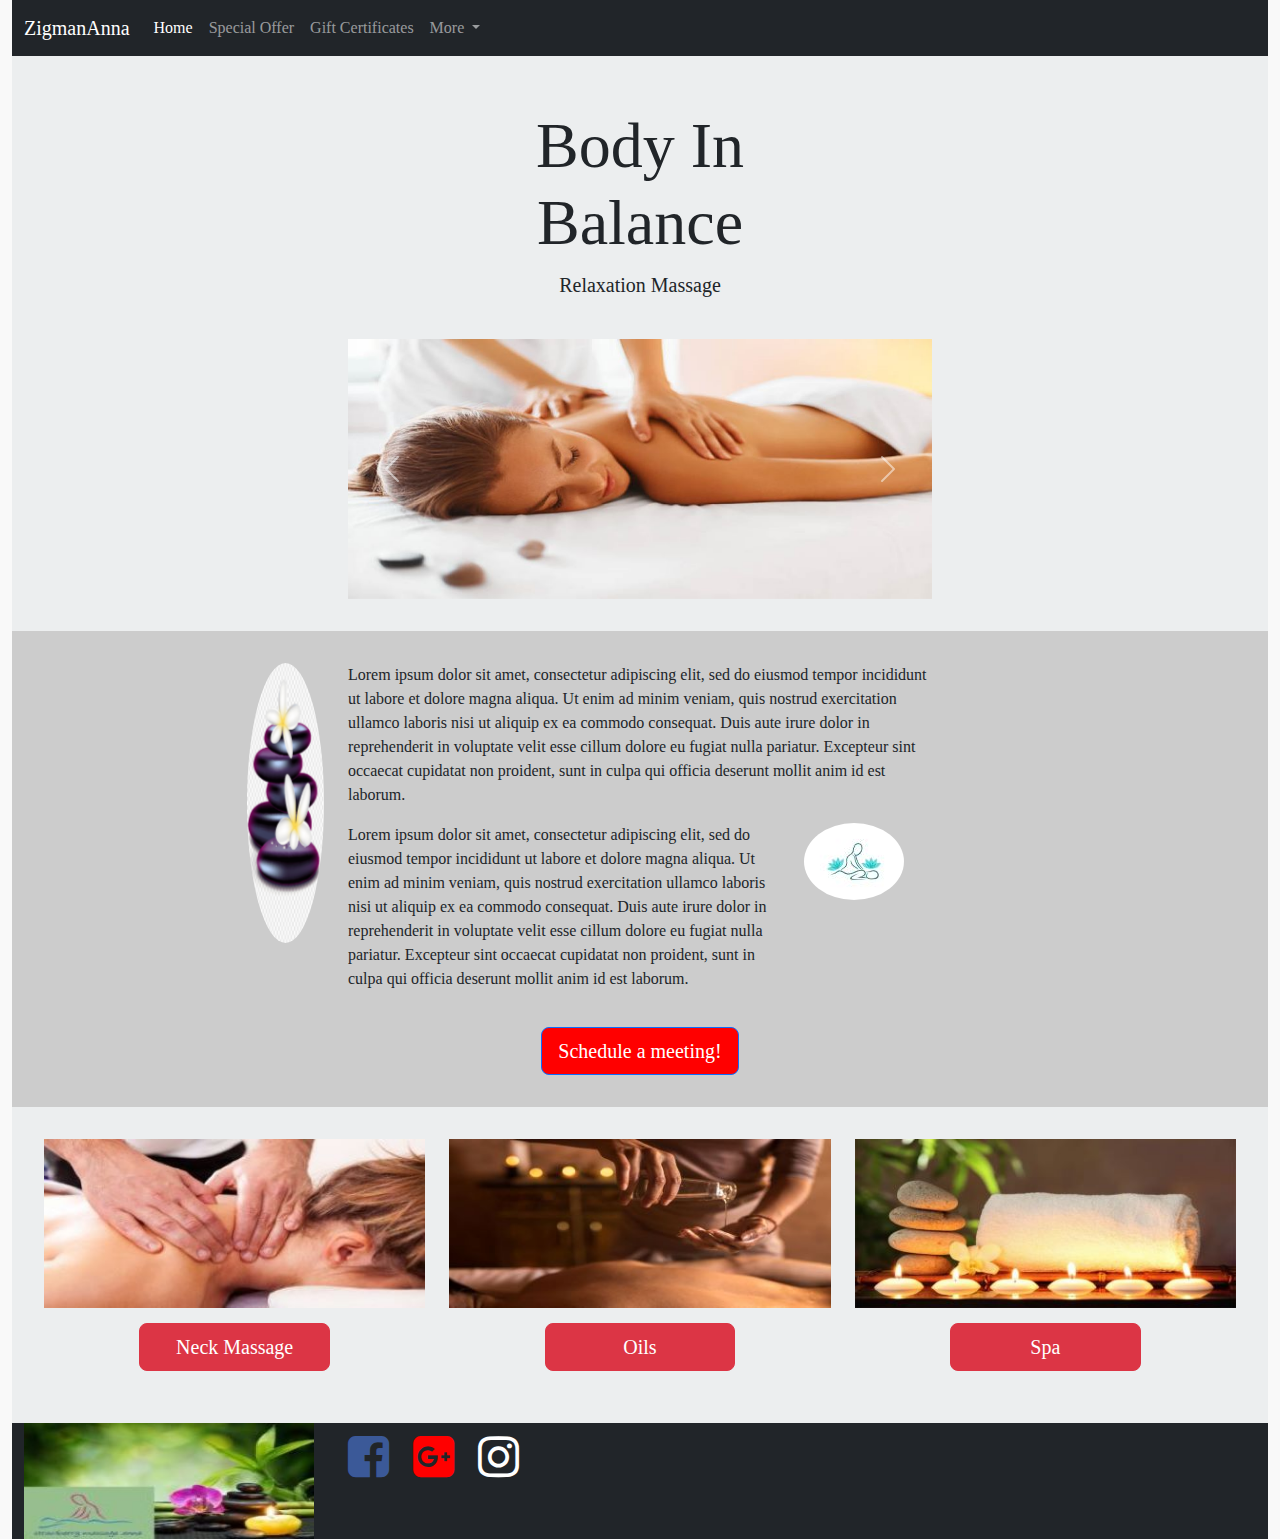
<file: AnnaBootsrap/home.html>
<!DOCTYPE html>
<html lang=en>
    <head>
        <title>Home</title>
        
         <!--Required meta tags-->
        <meta charset="utf-8">
        <meta name="viewport" content="width=device-width, initial-scale=1">
        <title>strawberry Massage Anna</title>

        <!--Bootstrap CSS-->
        <link rel="stylesheet" href="bootstrap-5.2.0-beta1-dist/css/bootstrap-grid.min.css">
        <link rel="stylesheet" href="bootstrap-5.2.0-beta1-dist/css/bootstrap.min.css">

        <!--css-->
        <link rel="stylesheet" href="https://cdnjs.cloudflare.com/ajax/libs/font-awesome/4.7.0/css/font-awesome.min.css">
        <link href="https://cdn.jsdelivr.net/npm/bootstrap@5.2.0-beta1/dist/css/bootstrap.min.css" rel="stylesheet" integrity="sha384-0evHe/X+R7YkIZDRvuzKMRqM+OrBnVFBL6DOitfPri4tjfHxaWutUpFmBp4vmVor" crossorigin="anonymous">
        <link rel="stylesheet" href="main.css">
    </head>
    <body>
        <div class="container-fluid">

            <!--navbar-->
            <nav class="navbar navbar-expand-lg navbar navbar-dark bg-dark">
                <div class="container-fluid">
                    <a class="navbar-brand" href="#">ZigmanAnna</a>
                    <button class="navbar-toggler" type="button" data-bs-toggle="collapse" data-bs-target="#navbarNavDropdown" aria-controls="navbarNavDropdown" aria-expanded="false" aria-label="Toggle navigation">
                        <span class="navbar-toggler-icon"></span>
                    </button>
                    <div class="collapse navbar-collapse" id="navbarNavDropdown">
                        <ul class="navbar-nav">
                            <li class="nav-item">
                                <a class="nav-link active" aria-current="page" href="index.html">Home</a>
                            </li>
                            <li class="nav-item">
                                <a class="nav-link" href="specialOffer.htm">Special Offer</a>
                            </li>
                            <li class="nav-item">
                                <a class="nav-link" href="giftCertificates.html">Gift Certificates</a>
                            </li>
                            <li class="nav-item dropdown">
                                <a class="nav-link dropdown-toggle" href="#" id="navbarDropdownMenuLink" role="button" data-bs-toggle="dropdown" aria-expanded="false">
                                    More
                                </a>
                                <ul class="dropdown-menu" aria-labelledby="navbarDropdownMenuLink">
                                    <li><a class="dropdown-item" href="#">Services</a></li>
                                    <li><a class="dropdown-item" href="#">Meet the Owner</a></li>
                                    <li><a class="dropdown-item" href="#">Products</a></li>
                                </ul>
                            </li>
                        </ul>
                    </div>
                </div>
            </nav>

            <!--Section Light-->
            <div class="sectionLight">
                <div class="row">
                    <div class="col-sm-12">
                        <div class="jumbotron jumbotron-fluid">
                            <div class="container">
                                <h1 class="display-3">Body In Balance</h1>
                                <p class="lead">Relaxation Massage</p>
                            </div>
                        </div>
                    </div>
                </div>

                <!--Carousel-->
                <div class="row">
                    <div class="col"></div>
                    <div class="col-sm-12 col-md-6">
                        <div id="carouselExampleControls" class="carousel slide" data-bs-ride="carousel">
                            <div class="carousel-inner">
                                <div class="carousel-item active">
                                    <img class="d-block img-fluid" src="assets/backMassage.jpg">
                                </div>
                                <div class="carousel-item">
                                    <img class="d-block img-fluid" src="assets/glassMassage.jpg">
                                </div>
                                <div class="carousel-item">
                                    <img class="d-block img-fluid" src="assets/legMassage.png">
                                </div>
                            </div>
                            <button class="carousel-control-prev" type="button" data-bs-target="#carouselExampleControls" data-bs-slide="prev">
                                <span class="carousel-control-prev-icon" aria-hidden="true"></span>
                                <span class="visually-hidden">Previous</span>
                            </button>
                            <button class="carousel-control-next" type="button" data-bs-target="#carouselExampleControls" data-bs-slide="next">
                                <span class="carousel-control-next-icon" aria-hidden="true"></span>
                                <span class="visually-hidden">Next</span>
                            </button>
                        </div>
                    </div>
                    <div class="col"></div>
                </div>
            </div>

            <!--Section two(dark)-->
            <div class="darkSection">
                <div class="row">
                    <div class="col-sm-12 col-md-1 offset-md-2">
                        <img class="img-fluid stone-img" src="assets/stoneMassage.png">
                    </div>

                    <div class="col-sm12 col-md-6">
                        <div class="row">
                            <div class="col-sm-12">
                                <p>Lorem ipsum dolor sit amet, consectetur adipiscing elit, sed do eiusmod tempor incididunt ut labore et dolore magna aliqua. Ut enim ad minim veniam, quis nostrud exercitation ullamco laboris nisi ut aliquip ex ea commodo consequat. Duis aute irure dolor in reprehenderit in voluptate velit esse cillum dolore eu fugiat nulla pariatur. Excepteur sint occaecat cupidatat non proident, sunt in culpa qui officia deserunt mollit anim id est laborum.</p>
                            </div>
                        </div>
                        <div class="row">
                            <div class="col-sm-12 col-md-9">
                                <p>Lorem ipsum dolor sit amet, consectetur adipiscing elit, sed do eiusmod tempor incididunt ut labore et dolore magna aliqua. Ut enim ad minim veniam, quis nostrud exercitation ullamco laboris nisi ut aliquip ex ea commodo consequat. Duis aute irure dolor in reprehenderit in voluptate velit esse cillum dolore eu fugiat nulla pariatur. Excepteur sint occaecat cupidatat non proident, sunt in culpa qui officia deserunt mollit anim id est laborum.</p>
                            </div>
                            <div class="col-sm-12 col-md-3">
                                <img class="img-fluid logo" src="assets/massageLogo.jpg">
                            </div>
                        </div>
                    </div>
                    <div class="col"></div>
                </div>
                <div class="row">
                    <div class="col-sm-12">
                    </div>
                    <div class="col-sm-12">
                        <div class="coolStuffWrapper">
                            <button type="button" class="btn btn-primary btn-lg coolStuffBtn" data-toggle="modal" data-bs-toggle="modal" data-bs-target="#coolStafModal">Schedule a meeting!</button>

                        </div>
                    </div>
                </div>
            </div>

            <!--sectionLight-->
            <div class="sectionLight">
                <div class="row">
                    <div class="col-sm-12">
                        <div class="row">
                            <div class="col-sm-12 col-lg-4">
                                <img class="img-fluid imgCenter" src="assets/neckMassage.jpg">
                                <div class="row">
                                    <div class="col-sm-12">
                                        <button type="button" class="btn btn-danger btn-lg btnCenter" data-bs-toggle="modal" data-bs-target=".neck-modal-lg">Neck Massage</button>
                                    </div>
                                </div>
                            </div>
                            <div class="col-sm-12 col-lg-4">
                                <img class="img-fluid imgCenter" src="assets/oilMassage.jpg">
                                <div class="row">
                                    <div class="col-sm-12">
                                        <button type="button" class="btn btn-danger btn-lg btnCenter" data-bs-toggle="modal" data-bs-target=".oils-modal-md">Oils</button>
                                    </div>
                                </div>
                            </div>
                            <div class="col-sm-12 col-lg-4">
                                <img class="img-fluid imgCenter" src="assets/spa.jpg">
                                <div class="row">
                                    <div class="col-sm-12">
                                        <button type="button" class="btn btn-danger btn-lg btnCenter" data-bs-toggle="modal" data-bs-target=".spa-modal-sm">Spa</button>
                                    </div>
                                </div>
                            </div>
                        </div>
                    </div>
                </div>
            </div>

            <!--Footer-->
            <footer class="footer bg-dark">
                <div class="container-fluid">
                    <div class="row">
                        <div class="col-sm-12 col-lg-3">
                            <img class="img-fluid footerImg" src="assets/footerLogo.jpg">
                        </div>
                        <div class="col-sm-12 col-lg-9 socialWrapper">
                            <a href="https://facebook.com" target="blank">
                                <i class="fa fa-facebook-square fa-3x" aria-hidden="true"></i></a>
                            <a href="https://google.com" target="blank">
                                <i class="fa fa-google-plus-square fa-3x" aria-hidden="true"></i></a>
                            <a href="https://www.instagram.com/annazingma/" target="blank">
                                <i class="fa fa-instagram fa-3x" aria-hidden="true"></i></a>
                        </div>
                    </div>
                </div>
            </footer>





            <!--Modal-->
            <!--cool Stuff Modal -->
            <div class="modal fade" id="coolStafModal" tabindex="-1" aria-labelledby="coolStuffLabel" aria-hidden="true">
                <div class="modal-dialog" role="document">
                    <div class="modal-content">
                        <div class="modal-header">
                            <h5 class="modal-title" id="contentLabel">Get Exclusive Discount</h5>
                            <button type="button" class="btn-close" data-bs-dismiss="modal" aria-label="Close"></button>
                        </div>
                        <div class="modal-body">
                            <div class="container-fluid">
                                <div class="row">
                                    <div class="col-sm-12">
                                        <img class="coolLogo img-fluid" src="assets/footerLogo.jpg">
                                    </div>
                                </div>
                                <div class="row">
                                    <div class="col-sm-12">
                                        <div class="modalFormWarapper">
                                            <form>
                                                <div class="form-group">
                                                    <label for="forName">What's your name?</label>
                                                    <input type="text" class="form-control" id="formName" placeholder="Name">
                                                </div>
                                                <div class="form-group">
                                                    <label for="formEmail">Where should we send you a reminder?</label>
                                                    <input type="text" class="form-control" id="formEmail" placeholder="Email">
                                                </div>
                                                <div class="row">
                                                    <div class="col-sm-12">
                                                        <form>
                                                            <label class="date-label">Save The Date:
                                                                <input class="date-input" type="date" name="bday" required pattern="\d{4}-\d{2}-\d{2}">
                                                                <span class="validity"></span>
                                                            </label>
                                                        </form>

                                                    </div>
                                                </div>
                                            </form>
                                        </div>
                                    </div>
                                </div>
                            </div>
                        </div>
                        <div class="modal-footer">
                            <button type="button" class="btn btn-secondary" data-bs-dismiss="modal">Close</button>
                            <button type="button" class="btn btn-primary">Save changes</button>
                        </div>
                    </div>
                </div>
            </div>

            <!--Neck Modal-->
            <div class="modal fade neck-modal-lg" tabindex="-1" role="dialog" aria-labelledby="myLargeModalLabel" aria-hidden="true">
                <div class="modal-dialog modal-lg">
                    <div class="modal-content">
                        <div class="video-container">
                            <div class="embed-responsive embed-responsive-16by9">
                                <iframe class="embed-responsive-item video" src="//www.youtube.com/embed/IRV6DYim5Co"></iframe>
                            </div>
                        </div>
                        <p class="neck-p">Necks, Pain, Relaxation, Good Time. #ZIGMAN</p>
                    </div>
                </div>
            </div>
            <!--Oils Modal-->
            <div class="modal fade oils-modal-md" tabindex="-1" role="dialog" aria-labelledby="myLargeModalLabel" aria-hidden="true">
                <div class="modal-dialog modal-lg">
                    <div class="modal-content">
                        <div class="video-container">
                            <div class="embed-responsive embed-responsive-16by9">
                                <iframe class="embed-responsive-item video" src="//www.youtube.com/embed/xcSTgwN_LAo"></iframe>
                            </div>
                        </div>
                        <p class="oils-p">Backs, Oils, Slippery, Good Hands. #ZIGMAN</p>
                    </div>
                </div>
            </div>
            <!--Spa Modal-->
            <div class="modal fade spa-modal-sm" tabindex="-1" role="dialog" aria-labelledby="myLargeModalLabel" aria-hidden="true">
                <div class="modal-dialog modal-lg">
                    <div class="modal-content">
                        <div class="video-container">
                            <div class="embed-responsive embed-responsive-16by9">
                                <iframe class="embed-responsive-item video" src="//www.youtube.com/embed/pjtsGzQjFM4"></iframe>
                            </div>
                        </div>
                        <p class="spa-p">Time For Yourself, Relaxation, Perfect Gift. #ZIGMAN</p>
                    </div>
                </div>
            </div>

        </div>
        <script src="https://cdn.jsdelivr.net/npm/bootstrap@5.2.0-beta1/dist/js/bootstrap.bundle.min.js" integrity="sha384-pprn3073KE6tl6bjs2QrFaJGz5/SUsLqktiwsUTF55Jfv3qYSDhgCecCxMW52nD2" crossorigin="anonymous"></script>
    </body>
</html>
</file>
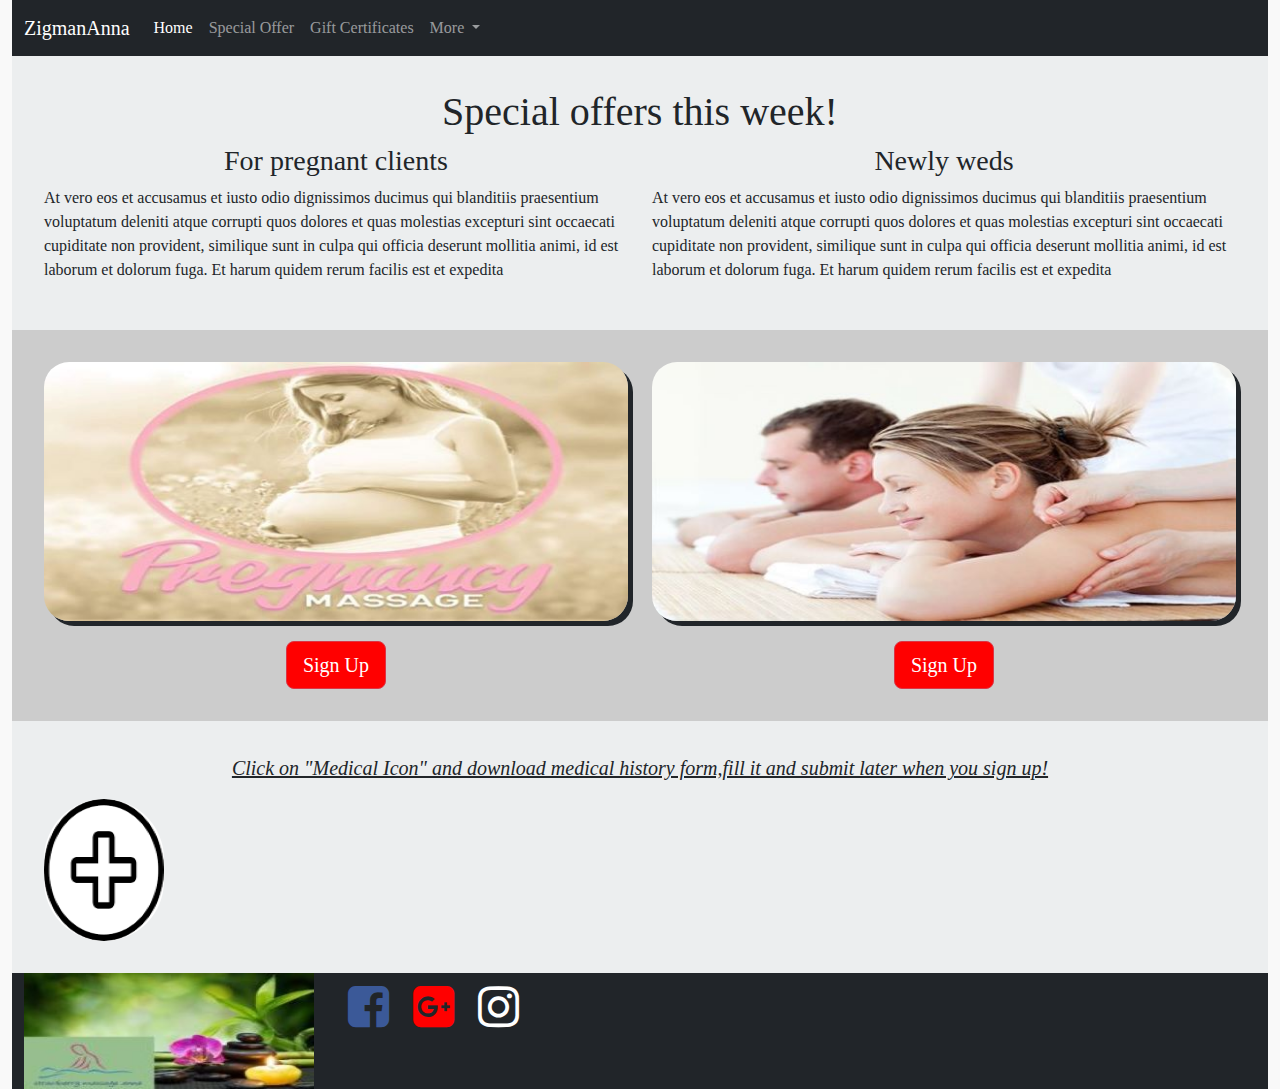
<file: AnnaBootsrap/specialOffer.htm>
<!DOCTYPE html>
<html lang="en">
    <head>
        <title>special offers</title>

        <!--Required meta tags-->
        <meta charset="utf-8">
        <meta name="viewport" content="width=device-width, initial-scale=1">
        <title>strawberry Massage Anna</title>

        <!--Bootstrap CSS-->
        <link rel="stylesheet" href="bootstrap-5.2.0-beta1-dist/css/bootstrap-grid.min.css">
        <link rel="stylesheet" href="bootstrap-5.2.0-beta1-dist/css/bootstrap.min.css">

        <!--css-->
        <link rel="stylesheet" href="https://cdnjs.cloudflare.com/ajax/libs/font-awesome/4.7.0/css/font-awesome.min.css">
        <link href="https://cdn.jsdelivr.net/npm/bootstrap@5.2.0-beta1/dist/css/bootstrap.min.css" rel="stylesheet" integrity="sha384-0evHe/X+R7YkIZDRvuzKMRqM+OrBnVFBL6DOitfPri4tjfHxaWutUpFmBp4vmVor" crossorigin="anonymous">
        <link rel="stylesheet" href="main.css">
        
        <script style="text/javascript" src="functions.js"></script>
    </head>

    <body>
        <div class="container-fluid">

            <!--navbar-->
            <nav class="navbar navbar-expand-lg navbar navbar-dark bg-dark">
                <div class="container-fluid">
                    <a class="navbar-brand" href="#">ZigmanAnna</a>
                    <button class="navbar-toggler" type="button" data-bs-toggle="collapse" data-bs-target="#navbarNavDropdown" aria-controls="navbarNavDropdown" aria-expanded="false" aria-label="Toggle navigation">
                        <span class="navbar-toggler-icon"></span>
                    </button>
                    <div class="collapse navbar-collapse" id="navbarNavDropdown">
                        <ul class="navbar-nav">
                            <li class="nav-item">
                                <a class="nav-link active" aria-current="page" href="index.html">Home</a>
                            </li>
                            <li class="nav-item">
                                <a class="nav-link" href="specialOffer.htm">Special Offer</a>
                            </li>
                            <li class="nav-item">
                                <a class="nav-link" href="giftCertificates.html">Gift Certificates</a>
                            </li>
                            <li class="nav-item dropdown">
                                <a class="nav-link dropdown-toggle" href="#" id="navbarDropdownMenuLink" role="button" data-bs-toggle="dropdown" aria-expanded="false">
                                    More
                                </a>
                                <ul class="dropdown-menu" aria-labelledby="navbarDropdownMenuLink">
                                    <li><a class="dropdown-item" href="#">Services</a></li>
                                    <li><a class="dropdown-item" href="#">Meet the Owner</a></li>
                                    <li><a class="dropdown-item" href="#">Products</a></li>
                                </ul>
                            </li>
                        </ul>
                    </div>
                </div>
            </nav>

            <!--Section Light-->
            <div class="sectionLight">
                <div class="row">
                    <div class="col-sm-12">
                    </div>
                </div>

                <div class="row">
                    <h1 class="h1-offer">Special offers this week!</h1>
                    <div class="col-sm-12 col-md-6">
                        <h3 class="h3-offer">For pregnant clients</h3>
                        <p>At vero eos et accusamus et iusto odio dignissimos ducimus qui blanditiis praesentium voluptatum deleniti atque corrupti quos dolores et quas molestias excepturi sint occaecati cupiditate non provident, similique sunt in culpa qui officia deserunt mollitia animi, id est laborum et dolorum fuga. Et harum quidem rerum facilis est et expedita </p>
                    </div>
                    <div class="col-sm-12 col-md-6">
                        <h3 class="h3-offer">Newly weds</h3>
                        <p>At vero eos et accusamus et iusto odio dignissimos ducimus qui blanditiis praesentium voluptatum deleniti atque corrupti quos dolores et quas molestias excepturi sint occaecati cupiditate non provident, similique sunt in culpa qui officia deserunt mollitia animi, id est laborum et dolorum fuga. Et harum quidem rerum facilis est et expedita </p>
                    </div>
                </div>
            </div>

            <!--Section two(dark)-->
            <div class="darkSection">
                <div class="row">
                    <div class="col-sm-12 col-md-6">
                        <img class="img-fluid pregnant" src="assets/pregnantOffer.jpg">
                        <div class="row">
                            <div class="col-sm-12 ">
                                <button type="button" class="btn btn-danger btn-lg pregnant-button" data-toggle="modal" data-bs-toggle="modal" data-bs-target="#pregnantModal">Sign Up</button>
                            </div>
                        </div>
                    </div>
                    <div class="col-sm-12 col-md-6">
                        <img class="img-fluid newlyWeds" src="assets/newlyweds.jpg">
                        <div class="row">
                            <div class="col-sm-12">
                                <button type="button" class="btn btn-danger btn-lg newly-button" data-toggle="modal" data-bs-toggle="modal" data-bs-target="#wedsModal">Sign Up</button>
                            </div>
                        </div>
                    </div>
                </div>
            </div>
            
            <!--LightSection-->
            <div class="sectionLight">
            <div class="row">
                <div class="col-sm-12">
                <p class="medicalP">Click on "Medical Icon" and download medical history form,fill it and submit later when you sign up!</p>
                    <a href="assets/massage_medical_history_form_template.pdf" download>
                    <img class="medical-icon" src="assets/medicalIcon.png">
                    </a>
                </div>
                </div> 
            </div>


            <!--Footer-->
            <footer class="footer bg-dark">
                <div class="container-fluid">
                    <div class="row">
                        <div class="col-sm-12 col-lg-3">
                            <img class="img-fluid footerImg" src="assets/footerLogo.jpg">
                        </div>
                        <div class="col-sm-12 col-lg-9 socialWrapper">
                            <a href="https://facebook.com" target="blank">
                                <i class="fa fa-facebook-square fa-3x" aria-hidden="true"></i></a>
                            <a href="https://google.com" target="blank">
                                <i class="fa fa-google-plus-square fa-3x" aria-hidden="true"></i></a>
                            <a href="https://www.instagram.com/annazingma/" target="blank">
                                <i class="fa fa-instagram fa-3x" aria-hidden="true"></i></a>
                        </div>
                    </div>
                </div>
            </footer>


            <!-- Modal pregnant -->
            <div class="modal fade" id="pregnantModal" tabindex="-1" aria-labelledby="exampleModalLabel" aria-hidden="true">
                <div class="modal-dialog">
                    <div class="modal-content">
                        <div class="modal-header">
                            <h5 class="modal-title" id="exampleModalLabel">Special Offer</h5>
                            <button type="button" class="btn-close" data-bs-dismiss="modal" aria-label="Close"></button>
                        </div>
                        <div class="modal-body">
                            <div class="container-fluid">
                                <div class="row">
                                    <div class="col-sm-12">
                                        <img class="img-fluid" src="assets/footerLogo.jpg">
                                    </div>
                                </div>
                                <div class="row">
                                    <div class="col-sm-12">
                                        <div class="formWrapper">
                                            <form>
                                                <div class="form-group">
                                                    <label for="forName">What's your name?</label>
                                                    <input type="text" class="form-control" id="formName" placeholder="Name">
                                                </div>
                                                <div class="form-group">
                                                    <label for="formEmail">How Many Months Pregnant Are You?</label>
                                                    <input type="text" class="form-control" id="formEmail" placeholder="Number of Months">
                                                </div>
                                                <div class="row">
                                                    <div class="col-sm-12">
                                                        <form>
                                                            <label class="date-label">Save The Date:
                                                                <input class="date-input" type="date" name="bday" required pattern="\d{4}-\d{2}-\d{2}">
                                                                <span class="validity"></span>
                                                            </label>
                                                            <div class="row">
                                                                <div class="col-sm-12">
                                                                    <div class="mb-3">
                                                                        <label for="formFile" class="form-label">Default file input example</label>
                                                                        <input class="form-control" type="file" id="formFile">
                                                                    </div>
                                                                </div>
                                                            </div>
                                                        </form>

                                                    </div>
                                                </div>
                                            </form>
                                        </div>
                                    </div>
                                </div>
                            </div>
                        </div>
                        <div class="modal-footer">
                            <button type="button" class="btn btn-secondary" data-bs-dismiss="modal">Close</button>
                            <button type="button" class="btn btn-primary">Save changes</button>
                        </div>
                    </div>
                </div>
            </div>
            
             <!-- Modal newly weds -->
            <div class="modal fade" id="wedsModal" tabindex="-1" aria-labelledby="exampleModalLabel" aria-hidden="true">
                <div class="modal-dialog">
                    <div class="modal-content">
                        <div class="modal-header">
                            <h5 class="modal-title" id="exampleModalLabel">Special Offer</h5>
                            <button type="button" class="btn-close" data-bs-dismiss="modal" aria-label="Close"></button>
                        </div>
                        <div class="modal-body">
                            <div class="container-fluid">
                                <div class="row">
                                    <div class="col-sm-12">
                                        <img class="img-fluid" src="assets/footerLogo.jpg">
                                    </div>
                                </div>
                                <div class="row">
                                    <div class="col-sm-12">
                                        <div class="formWrapper">
                                            <form>
                                                <div class="form-group">
                                                    <label for="forName">What's your name?</label>
                                                    <input type="text" class="form-control" id="formName" placeholder="My Name">
                                                </div>
                                                <div class="form-group">
                                                    <label for="formEmail">What's your partner name?</label>
                                                    <input type="text" class="form-control" id="formEmail" placeholder="Partner's Name">
                                                </div>
                                                <div class="row">
                                                    <div class="col-sm-12">
                                                        <form>
                                                            <label class="date-label">Save The Date:
                                                                <input class="date-input" type="date" name="bday" required pattern="\d{4}-\d{2}-\d{2}">
                                                                <span class="validity"></span>
                                                            </label>
                                                            <div class="row">
                                                                <div class="col-sm-12">
                                                                    <div class="mb-3">
                                                                        <label for="formFile" class="form-label">Default file input example</label>
                                                                        <input class="form-control" type="file" id="formFile">
                                                                    </div>
                                                                </div>
                                                            </div>
                                                        </form>

                                                    </div>
                                                </div>
                                            </form>
                                        </div>
                                    </div>
                                </div>
                            </div>
                        </div>
                        <div class="modal-footer">
                            <button type="button" class="btn btn-secondary" data-bs-dismiss="modal">Close</button>
                            <button type="button" class="btn btn-primary">Save changes</button>
                        </div>
                    </div>
                </div>
            </div>



        </div>
        <script src="https://cdn.jsdelivr.net/npm/bootstrap@5.2.0-beta1/dist/js/bootstrap.bundle.min.js" integrity="sha384-pprn3073KE6tl6bjs2QrFaJGz5/SUsLqktiwsUTF55Jfv3qYSDhgCecCxMW52nD2" crossorigin="anonymous"></script>
    </body>
</html>
</file>
<file: main.css>
.jumbotron {
    text-align: center;
    background: none;
}

.sectionLight {
    background-color: #eceeef;
    padding: 2rem;
}

.display-3 {
    text-align: center;
}

.lead {
    text-align: center;
}


.date-label {
    display: block;
    font: 1rem 'Fira Sans', sans-serif;
    margin-left: 5rem;
}

.date-input,
 label {
    margin: .4rem 0;
}

.darkSection {
    background-color: #cccccc;
    padding: 2rem;
}

.stone-img {
    border-radius: 60%;
}

.logo {
    border-radius: 60%;
}

.video-container {
    position: relative;
    width: 50%;
    padding-bottom: 25%;
    margin-bottom: 25%;
}

.video {
    position: absolute;
    top: 0;
    left: 0;
    width: 50rem;
    border: 0;
    height: 25rem;

}

.neck-p {
    background-color: pink;
}

.oils-p {
    background-color: pink;
}

.spa-p {
    background-color: pink;
}

.coolStuffWrapper {
    margin-top: 20px;
}

button.coolStuffBtn {
    background-color: red;
    color: #ffffff;
    display: block;
    margin: auto;
}

h5.modal-title {
    margin: auto;
    padding-left: 30px;
    text-decoration: underline;
}

.modalFormWrapper {
    padding: 2rem;
}

.imgCenter {
    display:block;
    margin: auto;
}

.btnCenter {
    display: block;
    margin: auto;
    margin-top:15px;
    margin-bottom: 20px;
    width: 50%;
}

.fa {
    margin: 10px;
}

.footer-img {
    padding: 15px;
}

.fa-facebook-square {
    color: #3b5998;
}

.fa-instagram {
    color: white;
}

.fa-google-plus-square {
    color: red;
}

/*Special offer css*/

.h1-offer {
    text-align: center;
}

.h3-offer {
    text-align: center;
}

.pregnant {
    display: block;
    margin: auto;
    border-radius: 25px;
    box-shadow: 5px 5px;
}

.newlyWeds {
    display: block;
    margin: auto;
    border-radius: 25px;
    box-shadow: 5px 5px;
}

button.pregnant-button {
    background-color: red;
    margin: auto;
    margin-top: 20px;
    display: block;
}

.newly-button {
    background-color: red;
    margin: auto;
    margin-top: 20px;
    display: block;
}

.medicalP {
    display: block;
    text-align: center;
    text-decoration: underline;
    font-size: 20px;
    font-style: italic;
}

.medical-icon {
    border-radius: 60px;
}

/* Giftcards section   */

.gift-header {
    display: block;
    font-family: serif;
    font-style: italic;
    color: dodgerblue;
    text-decoration: underline;
}

.frontLogo {
    width: 100%;
    margin-top: 20px;
}

.darkHeader {
    color: dodgerblue;
    display: block;
    font-family: serif;
    text-decoration: underline;
}

.darkP {
    display: block;
    color: mediumslateblue;
}

.giftCardImg {
    display: block;
    border-radius: 50%; 
}

.giftP {
    font-size: 20px;
    text-decoration: underline;
    color: blue;
}

.giftTwo {
    border-radius: 70%;
}

/* Credit card form  */
body {
    margin: 0;
    padding: 0;
    background-color: #f9f9f9;
    display: -webkit-box;
    display: -ms-flexbox;
    display: flex;
    -ms-flex-line-pack: center;
        align-content: center;
    -webkit-box-align: center;
        -ms-flex-align: center;
            align-items: center;
    -webkit-box-pack: center;
        -ms-flex-pack: center;
            justify-content: center;
    min-height: 100vh;
    -ms-flex-wrap: wrap;
        flex-wrap: wrap;
    font-family: 'Raleway';
}

.payment-title {
    width: 100%;
    text-align: center;
}

.form-container .field-container:first-of-type {
    grid-area: name;
}

.form-container .field-container:nth-of-type(2) {
    grid-area: number;
}

.form-container .field-container:nth-of-type(3) {
    grid-area: expiration;
}

.form-container .field-container:nth-of-type(4) {
    grid-area: security;
}

.field-container input {
    -webkit-box-sizing: border-box;
    box-sizing: border-box;
}

.field-container {
    position: relative;
}

.form-container {
    display: grid;
    grid-column-gap: 10px;
    grid-template-columns: auto auto;
    grid-template-rows: 90px 90px 90px;
    grid-template-areas: "name name""number number""expiration security";
    max-width: 400px;
    padding: 20px;
    color: #707070;
}

label {
    padding-bottom: 5px;
    font-size: 13px;
}

input {
    margin-top: 3px;
    padding: 15px;
    font-size: 16px;
    width: 100%;
    border-radius: 3px;
    border: 1px solid #dcdcdc;
}

.ccicon {
    height: 38px;
    position: absolute;
    right: 6px;
    top: calc(50% - 17px);
    width: 60px;
}

/* CREDIT CARD IMAGE STYLING */
.preload * {
    -webkit-transition: none !important;
    -moz-transition: none !important;
    -ms-transition: none !important;
    -o-transition: none !important;
}

.container {
    width: 100%;
    max-width: 400px;
    max-height: 251px;
    height: 54vw;
    padding: 20px;
}

#ccsingle {
    position: absolute;
    right: 15px;
    top: 20px;
}

#ccsingle svg {
    width: 100px;
    max-height: 60px;
}

.creditcard svg#cardfront,
.creditcard svg#cardback {
    width: 100%;
    -webkit-box-shadow: 1px 5px 6px 0px black;
    box-shadow: 1px 5px 6px 0px black;
    border-radius: 22px;
}

#generatecard{
    cursor: pointer;
    float: right;
    font-size: 12px;
    color: #fff;
    padding: 2px 4px;
    background-color: #909090;
    border-radius: 4px;
    cursor: pointer;
    float:right;
}

/* CHANGEABLE CARD ELEMENTS */
.creditcard .lightcolor,
.creditcard .darkcolor {
    -webkit-transition: fill .5s;
    transition: fill .5s;
}

.creditcard .lightblue {
    fill: #03A9F4;
}

.creditcard .lightbluedark {
    fill: #0288D1;
}

.creditcard .red {
    fill: #ef5350;
}

.creditcard .reddark {
    fill: #d32f2f;
}

.creditcard .purple {
    fill: #ab47bc;
}

.creditcard .purpledark {
    fill: #7b1fa2;
}

.creditcard .cyan {
    fill: #26c6da;
}

.creditcard .cyandark {
    fill: #0097a7;
}

.creditcard .green {
    fill: #66bb6a;
}

.creditcard .greendark {
    fill: #388e3c;
}

.creditcard .lime {
    fill: #d4e157;
}

.creditcard .limedark {
    fill: #afb42b;
}

.creditcard .yellow {
    fill: #ffeb3b;
}

.creditcard .yellowdark {
    fill: #f9a825;
}

.creditcard .orange {
    fill: #ff9800;
}

.creditcard .orangedark {
    fill: #ef6c00;
}

.creditcard .grey {
    fill: #bdbdbd;
}

.creditcard .greydark {
    fill: #616161;
}

/* FRONT OF CARD */
#svgname {
    text-transform: uppercase;
}

#cardfront .st2 {
    fill: #FFFFFF;
}

#cardfront .st3 {
    font-family: 'Source Code Pro', monospace;
    font-weight: 600;
}

#cardfront .st4 {
    font-size: 54.7817px;
}

#cardfront .st5 {
    font-family: 'Source Code Pro', monospace;
    font-weight: 400;
}

#cardfront .st6 {
    font-size: 33.1112px;
}

#cardfront .st7 {
    opacity: 0.6;
    fill: #FFFFFF;
}

#cardfront .st8 {
    font-size: 24px;
}

#cardfront .st9 {
    font-size: 36.5498px;
}

#cardfront .st10 {
    font-family: 'Source Code Pro', monospace;
    font-weight: 300;
}

#cardfront .st11 {
    font-size: 16.1716px;
}

#cardfront .st12 {
    fill: #4C4C4C;
}

/* BACK OF CARD */
#cardback .st0 {
    fill: none;
    stroke: #0F0F0F;
    stroke-miterlimit: 10;
}

#cardback .st2 {
    fill: #111111;
}

#cardback .st3 {
    fill: #F2F2F2;
}

#cardback .st4 {
    fill: #D8D2DB;
}

#cardback .st5 {
    fill: #C4C4C4;
}

#cardback .st6 {
    font-family: 'Source Code Pro', monospace;
    font-weight: 400;
}

#cardback .st7 {
    font-size: 27px;
}

#cardback .st8 {
    opacity: 0.6;
}

#cardback .st9 {
    fill: #FFFFFF;
}

#cardback .st10 {
    font-size: 24px;
}

#cardback .st11 {
    fill: #EAEAEA;
}

#cardback .st12 {
    font-family: 'Rock Salt', cursive;
}

#cardback .st13 {
    font-size: 37.769px;
}

/* FLIP ANIMATION */
.container {
    perspective: 1000px;
}

.creditcard {
    width: 100%;
    max-width: 400px;
    -webkit-transform-style: preserve-3d;
    transform-style: preserve-3d;
    transition: -webkit-transform 0.6s;
    -webkit-transition: -webkit-transform 0.6s;
    transition: transform 0.6s;
    transition: transform 0.6s, -webkit-transform 0.6s;
    cursor: pointer;
}

.creditcard .front,
.creditcard .back {
    position: absolute;
    width: 100%;
    max-width: 400px;
    -webkit-backface-visibility: hidden;
    backface-visibility: hidden;
    -webkit-font-smoothing: antialiased;
    color: #47525d;
}

.creditcard .back {
    -webkit-transform: rotateY(180deg);
    transform: rotateY(180deg);
}

.creditcard.flipped {
    -webkit-transform: rotateY(180deg);
    transform: rotateY(180deg);
}
</file>
<file: AnnaBootsrap/main.css>
.jumbotron {
    text-align: center;
    background: none;
}

.sectionLight {
    background-color: #eceeef;
    padding: 2rem;
}

.display-3 {
    text-align: center;
}

.lead {
    text-align: center;
}


.date-label {
    display: block;
    font: 1rem 'Fira Sans', sans-serif;
    margin-left: 5rem;
}

.date-input,
 label {
    margin: .4rem 0;
}

.darkSection {
    background-color: #cccccc;
    padding: 2rem;
}

.stone-img {
    border-radius: 60%;
}

.logo {
    border-radius: 60%;
}

.video-container {
    position: relative;
    width: 50%;
    padding-bottom: 25%;
    margin-bottom: 25%;
}

.video {
    position: absolute;
    top: 0;
    left: 0;
    width: 50rem;
    border: 0;
    height: 25rem;

}

.neck-p {
    background-color: pink;
}

.oils-p {
    background-color: pink;
}

.spa-p {
    background-color: pink;
}

.coolStuffWrapper {
    margin-top: 20px;
}

button.coolStuffBtn {
    background-color: red;
    color: #ffffff;
    display: block;
    margin: auto;
}

h5.modal-title {
    margin: auto;
    padding-left: 30px;
    text-decoration: underline;
}

.modalFormWrapper {
    padding: 2rem;
}

.imgCenter {
    display:block;
    margin: auto;
}

.btnCenter {
    display: block;
    margin: auto;
    margin-top:15px;
    margin-bottom: 20px;
    width: 50%;
}

.fa {
    margin: 10px;
}

.footer-img {
    padding: 15px;
}

.fa-facebook-square {
    color: #3b5998;
}

.fa-instagram {
    color: white;
}

.fa-google-plus-square {
    color: red;
}

/*Special offer css*/

.h1-offer {
    text-align: center;
}

.h3-offer {
    text-align: center;
}

.pregnant {
    display: block;
    margin: auto;
    border-radius: 25px;
    box-shadow: 5px 5px;
}

.newlyWeds {
    display: block;
    margin: auto;
    border-radius: 25px;
    box-shadow: 5px 5px;
}

button.pregnant-button {
    background-color: red;
    margin: auto;
    margin-top: 20px;
    display: block;
}

.newly-button {
    background-color: red;
    margin: auto;
    margin-top: 20px;
    display: block;
}

.medicalP {
    display: block;
    text-align: center;
    text-decoration: underline;
    font-size: 20px;
    font-style: italic;
}

.medical-icon {
    border-radius: 60px;
}

/* Giftcards section   */

.gift-header {
    display: block;
    font-family: serif;
    font-style: italic;
    color: dodgerblue;
    text-decoration: underline;
}

.frontLogo {
    width: 100%;
    margin-top: 20px;
}

.darkHeader {
    color: dodgerblue;
    display: block;
    font-family: serif;
    text-decoration: underline;
}

.darkP {
    display: block;
    color: mediumslateblue;
}

.giftCardImg {
    display: block;
    border-radius: 50%; 
}

.giftP {
    font-size: 20px;
    text-decoration: underline;
    color: blue;
}

.giftTwo {
    border-radius: 70%;
}

/* Credit card form  */
body {
    margin: 0;
    padding: 0;
    background-color: #f9f9f9;
    display: -webkit-box;
    display: -ms-flexbox;
    display: flex;
    -ms-flex-line-pack: center;
        align-content: center;
    -webkit-box-align: center;
        -ms-flex-align: center;
            align-items: center;
    -webkit-box-pack: center;
        -ms-flex-pack: center;
            justify-content: center;
    min-height: 100vh;
    -ms-flex-wrap: wrap;
        flex-wrap: wrap;
    font-family: 'Raleway';
}

.payment-title {
    width: 100%;
    text-align: center;
}

.form-container .field-container:first-of-type {
    grid-area: name;
}

.form-container .field-container:nth-of-type(2) {
    grid-area: number;
}

.form-container .field-container:nth-of-type(3) {
    grid-area: expiration;
}

.form-container .field-container:nth-of-type(4) {
    grid-area: security;
}

.field-container input {
    -webkit-box-sizing: border-box;
    box-sizing: border-box;
}

.field-container {
    position: relative;
}

.form-container {
    display: grid;
    grid-column-gap: 10px;
    grid-template-columns: auto auto;
    grid-template-rows: 90px 90px 90px;
    grid-template-areas: "name name""number number""expiration security";
    max-width: 400px;
    padding: 20px;
    color: #707070;
}

label {
    padding-bottom: 5px;
    font-size: 13px;
}

input {
    margin-top: 3px;
    padding: 15px;
    font-size: 16px;
    width: 100%;
    border-radius: 3px;
    border: 1px solid #dcdcdc;
}

.ccicon {
    height: 38px;
    position: absolute;
    right: 6px;
    top: calc(50% - 17px);
    width: 60px;
}

/* CREDIT CARD IMAGE STYLING */
.preload * {
    -webkit-transition: none !important;
    -moz-transition: none !important;
    -ms-transition: none !important;
    -o-transition: none !important;
}

.container {
    width: 100%;
    max-width: 400px;
    max-height: 251px;
    height: 54vw;
    padding: 20px;
}

#ccsingle {
    position: absolute;
    right: 15px;
    top: 20px;
}

#ccsingle svg {
    width: 100px;
    max-height: 60px;
}

.creditcard svg#cardfront,
.creditcard svg#cardback {
    width: 100%;
    -webkit-box-shadow: 1px 5px 6px 0px black;
    box-shadow: 1px 5px 6px 0px black;
    border-radius: 22px;
}

#generatecard{
    cursor: pointer;
    float: right;
    font-size: 12px;
    color: #fff;
    padding: 2px 4px;
    background-color: #909090;
    border-radius: 4px;
    cursor: pointer;
    float:right;
}

/* CHANGEABLE CARD ELEMENTS */
.creditcard .lightcolor,
.creditcard .darkcolor {
    -webkit-transition: fill .5s;
    transition: fill .5s;
}

.creditcard .lightblue {
    fill: #03A9F4;
}

.creditcard .lightbluedark {
    fill: #0288D1;
}

.creditcard .red {
    fill: #ef5350;
}

.creditcard .reddark {
    fill: #d32f2f;
}

.creditcard .purple {
    fill: #ab47bc;
}

.creditcard .purpledark {
    fill: #7b1fa2;
}

.creditcard .cyan {
    fill: #26c6da;
}

.creditcard .cyandark {
    fill: #0097a7;
}

.creditcard .green {
    fill: #66bb6a;
}

.creditcard .greendark {
    fill: #388e3c;
}

.creditcard .lime {
    fill: #d4e157;
}

.creditcard .limedark {
    fill: #afb42b;
}

.creditcard .yellow {
    fill: #ffeb3b;
}

.creditcard .yellowdark {
    fill: #f9a825;
}

.creditcard .orange {
    fill: #ff9800;
}

.creditcard .orangedark {
    fill: #ef6c00;
}

.creditcard .grey {
    fill: #bdbdbd;
}

.creditcard .greydark {
    fill: #616161;
}

/* FRONT OF CARD */
#svgname {
    text-transform: uppercase;
}

#cardfront .st2 {
    fill: #FFFFFF;
}

#cardfront .st3 {
    font-family: 'Source Code Pro', monospace;
    font-weight: 600;
}

#cardfront .st4 {
    font-size: 54.7817px;
}

#cardfront .st5 {
    font-family: 'Source Code Pro', monospace;
    font-weight: 400;
}

#cardfront .st6 {
    font-size: 33.1112px;
}

#cardfront .st7 {
    opacity: 0.6;
    fill: #FFFFFF;
}

#cardfront .st8 {
    font-size: 24px;
}

#cardfront .st9 {
    font-size: 36.5498px;
}

#cardfront .st10 {
    font-family: 'Source Code Pro', monospace;
    font-weight: 300;
}

#cardfront .st11 {
    font-size: 16.1716px;
}

#cardfront .st12 {
    fill: #4C4C4C;
}

/* BACK OF CARD */
#cardback .st0 {
    fill: none;
    stroke: #0F0F0F;
    stroke-miterlimit: 10;
}

#cardback .st2 {
    fill: #111111;
}

#cardback .st3 {
    fill: #F2F2F2;
}

#cardback .st4 {
    fill: #D8D2DB;
}

#cardback .st5 {
    fill: #C4C4C4;
}

#cardback .st6 {
    font-family: 'Source Code Pro', monospace;
    font-weight: 400;
}

#cardback .st7 {
    font-size: 27px;
}

#cardback .st8 {
    opacity: 0.6;
}

#cardback .st9 {
    fill: #FFFFFF;
}

#cardback .st10 {
    font-size: 24px;
}

#cardback .st11 {
    fill: #EAEAEA;
}

#cardback .st12 {
    font-family: 'Rock Salt', cursive;
}

#cardback .st13 {
    font-size: 37.769px;
}

/* FLIP ANIMATION */
.container {
    perspective: 1000px;
}

.creditcard {
    width: 100%;
    max-width: 400px;
    -webkit-transform-style: preserve-3d;
    transform-style: preserve-3d;
    transition: -webkit-transform 0.6s;
    -webkit-transition: -webkit-transform 0.6s;
    transition: transform 0.6s;
    transition: transform 0.6s, -webkit-transform 0.6s;
    cursor: pointer;
}

.creditcard .front,
.creditcard .back {
    position: absolute;
    width: 100%;
    max-width: 400px;
    -webkit-backface-visibility: hidden;
    backface-visibility: hidden;
    -webkit-font-smoothing: antialiased;
    color: #47525d;
}

.creditcard .back {
    -webkit-transform: rotateY(180deg);
    transform: rotateY(180deg);
}

.creditcard.flipped {
    -webkit-transform: rotateY(180deg);
    transform: rotateY(180deg);
}
</file>
<file: flex intro/project/css/styles.css>
html, body {
    font-family: "Helvetica Neue", Helvetica, Arial. sans-serif;
    font-style: normal;
    font-variant: normal;
    font-weight: 400;
    line-height: 20px;
    font-size: 1rem;
    color: #303137;
    margin: 0;
}

.navbar, .container {
    max-width: 1140px;
    width: 100%;
    margin: 0 auto;
}

.navbar {
    display: flex;
    justify-content: space-between;
    padding: 10px;
}

.brand, .nav-link, a {
    text-transform: uppercase;
    color: #303137;
}

.brand {
    font-size: 25px;
}

.sensei {
    color: #66B6D3;
}

.topnav {
    display: flex;
    margin: 0;
    padding: 0;
    list-style: none;
}

.topnav .nav-link, a {
    text-decoration: none;
    padding-left: 20px;
    font-size: 20px;
}

.dropdownLink {
    display: none;
}

header {
    display: flex;
    justify-content: center;
}

.headshot-wrapper {
    display: flex;
    flex-direction: column;
    text-align: center;
    padding: 6rem 0;
}

.headshot {
    border-radius: 50%;
    max-width: 200px;
    width: 100%;
}

.services, .contact-container {
    background-color: #f1f3fa;
    padding: 4rem 1rem;
}

.media-object {
    display: flex;
    align-items: center;
    padding: 4rem 1rem;
}

.icon-left,
.icon-right {
    flex: 1;
    display: flex;
    justify-content: center;
}

.blurb-wrapper-right,
.blurb-wrapper-left {
   flex: 1; 
}

.icon-left,
.blurb-wrapper-left {
    order: 1;
}

.icon-right,
.blurb-wrapper-right {
    order: 2;
}

.icon {
   width: 180px; 
}

.blurb-wrapper {
    flex: 1;
}

.blurb-header {
   font-size: 24px;
    margin-top: 0;
}

.blurb-info {
    color: #646b90;
    font-size: 18px;
}

.quote-btn-wrapper {
    display: flex;
    justify-content: center;
    margin-top: 3rem;
}

.quote-btn {
    color: #FFFFFF;
    background-color: #66B6D3;
    font-size: 18px;
    border: none;
    padding: .8rem 4rem;
    border-radius: 3px;
    box-shadow: 0 5px 20px rgba(0,0,0,.3);
}

.section-header {
    text-align: center;
    padding: 6rem 0 4rem;
}

.portfolio-wrapper {
    display: flex;
    flex-wrap: wrap;
    justify-content: space-around;
}

.portfolio-object {
    max-width: 250px;
    margin 1rem 0;
}

.portfolio-box {
    width: 250px;
    height: 250px;
    background-color: #f1f3fa;
    transition: .2s ease-in-out;
}

.portfolio-box:hover {
    cursor: pointer;
    transform: scale(1.02);
}

form label {
    font-size: 14px;
}

.form-group {
    margin-bottom: .75rem;
}

.form-control {
    max-width: 800px;
    width: 100%;
    background-color: #ffffff;
    color: #292b2c;
    border-radius: 2px;
    border: 1px solid #ced4da;
    padding: 0.375rem 0.75rem;
    font-size: 1rem;
    line-height: 1.5;
    background-clip: padding-box;
    display: block;
}

.submit-btn-wrapper {
    margin-top: 4rem;
}


@media (max-width: 768px) {
    ul.topnav li a.nav-link {
        display: none;
    }

    ul.topnav li.dropdownLink {
        display: block;
        position: absolute;
        top: 15px;
        right: 20px;
    }

    ul.topnav.responsive li.dropdownLink {
        position: absolute;
        top: 15px;
        right: 20px;
    }

    ul.topnav.responsive {
        flex-direction: column;
        text-align: right;
    }

    ul.topnav.responsive li {
        position: relative;
        top: 30px;
        right: 30px;
    }

    ul.topnav.responsive li a.nav-link {
        display: block;
        line-height: 2;
    }
    
    .media-object {
        flex-direction: column;
        text-align: center;
    }
    
    .icon-right,
    .icon-left {
        order: 1;
    }
    
    .blurb-wrapper-left,
    .blurb-wrapper-right {
        order: 2;
        padding-top: 2rem;
    }
    
    .portfolio-wrapper {
        text-align: center;
    }
    
    .form-group {
        display: flex;
    }
    
    .submit-btn-wrapper {
        text-align: center;
    }
}

@media(max-width: 599px) {
    .portfolio-wrapper {
        justify-content: center;
    }
}
</file>
